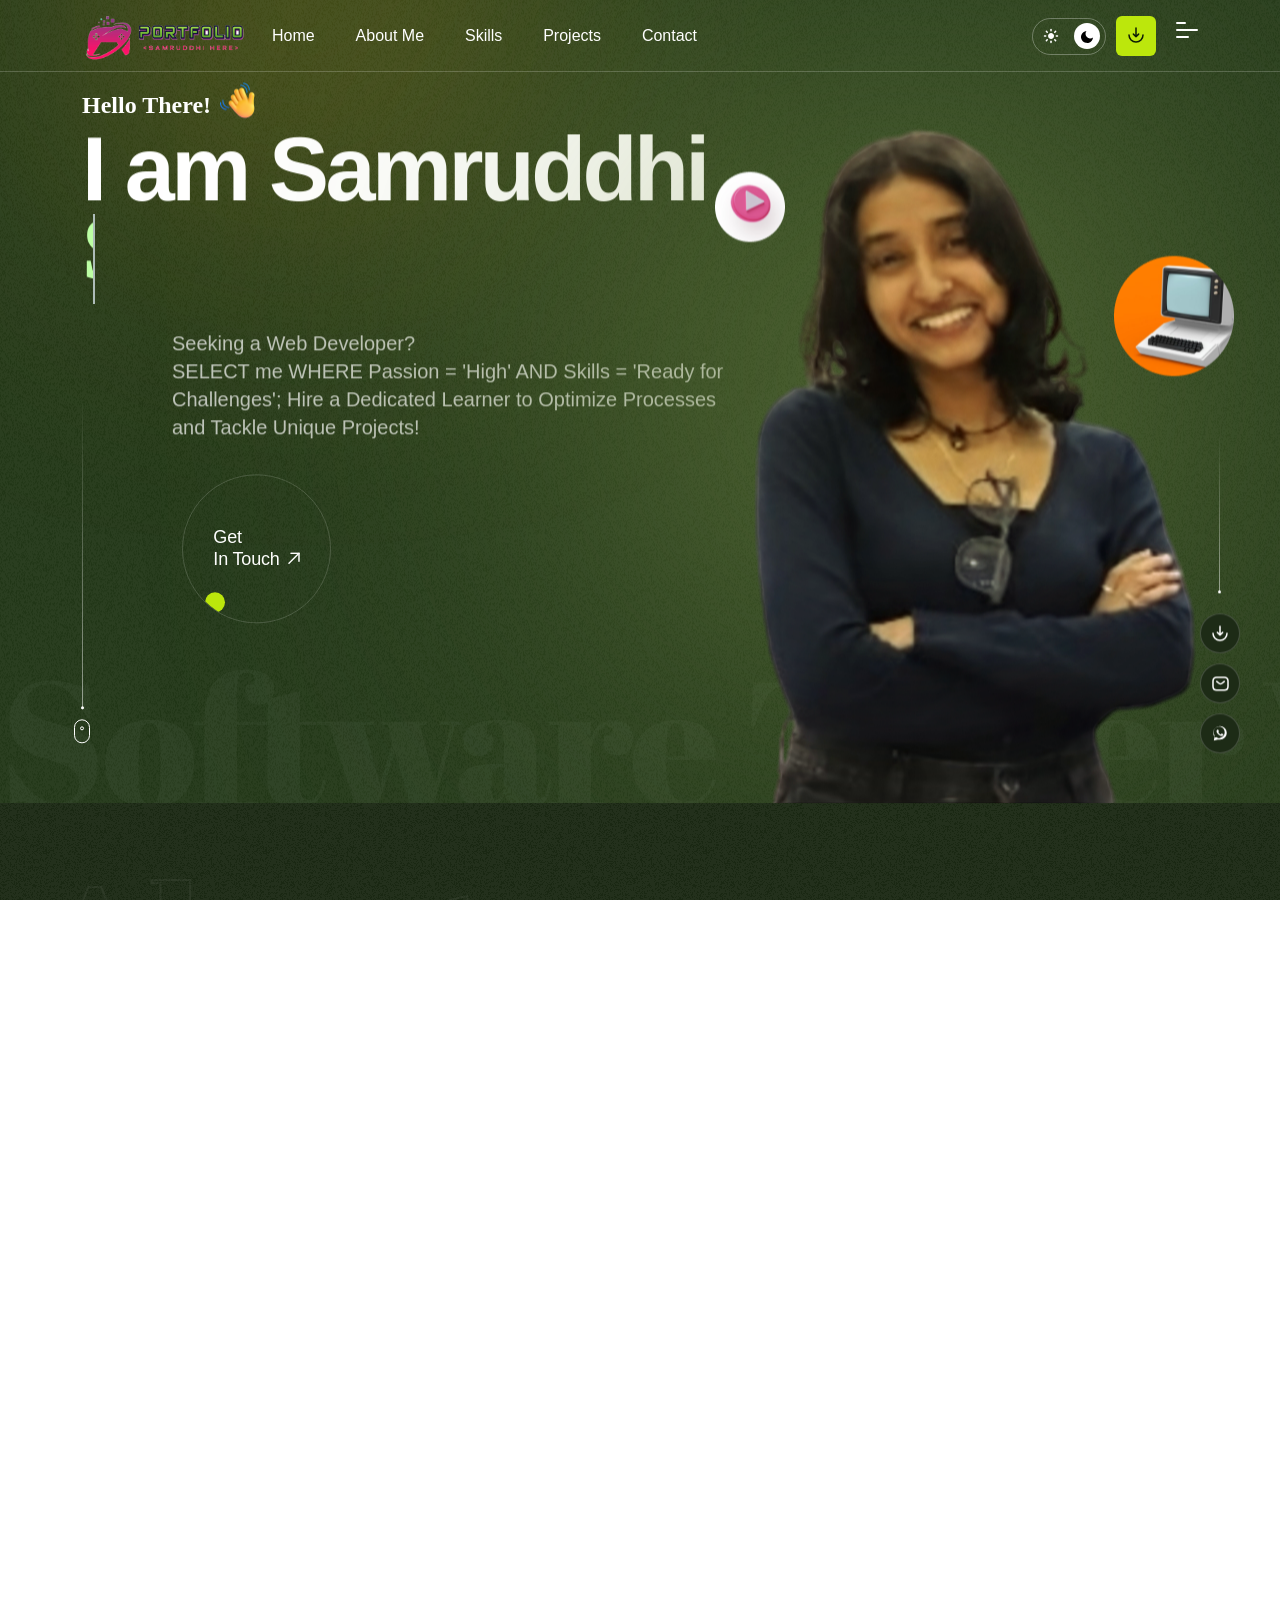
<file: index.html>
<!doctype html>
<html class="no-js" lang="zxx">


<head>
   <meta charset="utf-8">
   <meta http-equiv="x-ua-compatible" content="ie=edge">
   <title>Samruddhi</title>
   <meta name="description" content="">
   <meta name="viewport" content="width=device-width, initial-scale=1">

   <!-- Place favicon.ico in the root directory -->
   <link rel="shortcut icon" type="image/x-icon" href="assets/img/logo/favicon.png">

   <!-- CSS here -->
   <link rel="stylesheet" href="assets/css/bootstrap.css">
   <link rel="stylesheet" href="assets/css/animate.css">
   <link rel="stylesheet" href="assets/css/custom-animation.css">
   <link rel="stylesheet" href="assets/css/swiper-bundle.css">
   <link rel="stylesheet" href="assets/css/slick.css">
   <link rel="stylesheet" href="assets/css/magnific-popup.css">
   <link rel="stylesheet" href="assets/css/font-awesome-pro.css">
   <link rel="stylesheet" href="assets/css/spacing.css">
   <link rel="stylesheet" href="assets/css/main.css">
</head>


<body id="body" class="tp-magic-cursor">
  

   <!-- pre loader area start -->
   <div id="loading">
      <div id="loading-center">
         <div id="loading-center-absolute">
            <!-- loading content here -->
            <div class="preloader__content text-center">
               <div class="preloader__top-text d-flex align-items-center justify-content-between">
                  <p class="preloader__loading text-start">Hello..!!!:))</p>
                  <h2 id="tp-loading-number" class="text-end">0</h2>
               </div>
               <div id="tp-loading-bar" class="preloader__bar">
                  <div id="tp-loading-line" class="preloader__bar-inner"></div>
               </div>
            </div>
         </div>
      </div>  
   </div>
   <!-- pre loader area end -->
   

   <!-- Begin magic cursor 
   ======================== -->
   <div id="magic-cursor">
      <div id="ball"></div>
   </div>
   <!-- End magic cursor -->


   <!-- back to top start -->
   <div class="back-to-top-wrapper">
      <button id="back_to_top" type="button" class="back-to-top-btn">
         <svg width="12" height="7" viewBox="0 0 12 7" fill="none" xmlns="http://www.w3.org/2000/svg">
            <path d="M11 6L6 1L1 6" stroke="currentColor" stroke-width="1.5" stroke-linecap="round"
               stroke-linejoin="round" />
         </svg>
      </button>
   </div>
   <!-- back to top end -->

   <!-- tp-offcanvus-area-end -->
   <div class="tp-offcanvas-area-2 tp-menu-2">
      <div class="tp-offcanvas-shape">
         <img class="tp-offcanvas-shape-2" src="assets/img/offcanvas/bg-shape-3.png" alt="">
      </div>
      <div class="tp-offcanvas-circle-1">
         <span></span>
      </div>
      <div class="tp-offcanvas-circle-2">
         <span></span>
      </div>
      <div class="tp-offcanvas-wrapper">
         <div class="tp-offcanvas-top-2 d-flex align-items-center justify-content-between">
            <div class="tp-offcanvas-logo-2">
               <a href="index.html">
                  <img class="logo-white" src="assets/img/logo/logo.png" alt="">
                  <img class="logo-black" src="assets/img/logo/logo.png" alt="">
               </a>
            </div>
            <div class="tp-offcanvas-close-2">
               <button class="tp-offcanvas-close-btn-2 tp-offcanvas-open-btn-2">
                  <svg width="37" height="38" viewBox="0 0 37 38" fill="none" xmlns="http://www.w3.org/2000/svg">
                     <path d="M9.19141 9.80762L27.5762 28.1924" stroke="currentColor" stroke-width="1.5"
                        stroke-linecap="round" stroke-linejoin="round" />
                     <path d="M9.19141 28.1924L27.5762 9.80761" stroke="currentColor" stroke-width="1.5"
                        stroke-linecap="round" stroke-linejoin="round" />
                  </svg>
               </button>
            </div>
         </div>
         <div class="tp-offcanvas-main-2">
            <div class="tp-offcanvas-content-2">
               <h3 class="tp-offcanvas-content-title-2">Hello There!</h3>
               
            </div>
            <div class="tp-main-menu-mobile d-lg-none">
               <nav></nav>
            </div>
        
          
            <div class="tp-offcanvas-social-2">
               <h3 class="tp-offcanvas-contact-title-2">Follow Us</h3>
               <ul>
                  <li>
                     <a href="https://www.instagram.com/sumo.plays?igsh=bWVtaDlibjIxMDlk" target="_blank">
                        <svg width="16" height="16" viewBox="0 0 16 16" fill="none" xmlns="http://www.w3.org/2000/svg">
                           <path
                              d="M11.25 1.5H4.75C2.95507 1.5 1.5 2.95507 1.5 4.75V11.25C1.5 13.0449 2.95507 14.5 4.75 14.5H11.25C13.0449 14.5 14.5 13.0449 14.5 11.25V4.75C14.5 2.95507 13.0449 1.5 11.25 1.5Z"
                              stroke="currentColor" stroke-width="1.5" stroke-linecap="round" stroke-linejoin="round" />
                           <path
                              d="M10.6016 7.5907C10.6818 8.13166 10.5894 8.68414 10.3375 9.16955C10.0856 9.65497 9.68711 10.0486 9.19862 10.2945C8.71014 10.5404 8.15656 10.6259 7.61663 10.5391C7.0767 10.4522 6.57791 10.1972 6.19121 9.81055C5.80451 9.42385 5.54959 8.92506 5.46271 8.38513C5.37583 7.8452 5.46141 7.29163 5.70728 6.80314C5.95315 6.31465 6.34679 5.91613 6.83221 5.66425C7.31763 5.41238 7.87011 5.31998 8.41107 5.4002C8.96287 5.48202 9.47372 5.73915 9.86817 6.1336C10.2626 6.52804 10.5197 7.0389 10.6016 7.5907Z"
                              stroke="currentColor" stroke-width="1.5" stroke-linecap="round" stroke-linejoin="round" />
                           <path d="M11.5742 4.42578H11.5842" stroke="currentColor" stroke-width="1.5"
                              stroke-linecap="round" stroke-linejoin="round" />
                        </svg>
                     </a>
                  </li>
                
                  <li>
                     <a href="mailto:samuthosar2005@gmail.com" target="_blank">
                        <svg width="17" height="15" viewBox="0 0 17 15" fill="none" xmlns="http://www.w3.org/2000/svg">
                           <path d="M12.25 13.75H4.75C2.5 13.75 1 12.625 1 10V4.75C1 2.125 2.5 1 4.75 1L12.25 1C14.5 1 16 2.125 16 4.75V10C16 12.625 14.5 13.75 12.25 13.75Z" stroke="currentColor" stroke-width="1.5" stroke-miterlimit="10" stroke-linecap="round" stroke-linejoin="round"></path>
                           <path d="M12.25 5.12488L9.9025 6.99988C9.13 7.61488 7.8625 7.61488 7.09 6.99988L4.75 5.12488" stroke="currentColor" stroke-width="1.5" stroke-miterlimit="10" stroke-linecap="round" stroke-linejoin="round"></path>
                        </svg>
                     </a>
                  </li>
                  <li>
                     <a href="https://wa.me/917350068082" target="_blank">
                        <svg width="18" height="18" viewBox="0 0 32 32" fill="currentColor" xmlns="http://www.w3.org/2000/svg">
                           <path d="M16.001 3C9.373 3 4 8.373 4 15.001c0 2.646.865 5.086 2.33 7.06L5 29l7.146-1.86A11.94 11.94 0 0 0 16 27c6.627 0 12-5.373 12-11.999C28 8.373 22.628 3 16.001 3zm0 21.8c-2.21 0-4.27-.65-6.01-1.77l-.43-.26-4.24 1.1 1.13-4.13-.28-.43a9.76 9.76 0 0 1-1.5-5.31c0-5.42 4.41-9.83 9.83-9.83 5.42 0 9.83 4.41 9.83 9.83 0 5.42-4.41 9.83-9.83 9.83zm5.4-7.36c-.3-.15-1.77-.87-2.04-.97-.27-.1-.47-.15-.67.15-.2.3-.77.97-.94 1.17-.17.2-.35.22-.65.07-.3-.15-1.26-.46-2.4-1.47-.89-.79-1.49-1.76-1.67-2.06-.17-.3-.02-.46.13-.61.13-.13.3-.35.45-.52.15-.17.2-.3.3-.5.1-.2.05-.37-.02-.52-.07-.15-.67-1.62-.92-2.22-.24-.58-.49-.5-.67-.51h-.57c-.2 0-.52.07-.8.37-.27.3-1.05 1.02-1.05 2.48 0 1.46 1.07 2.88 1.22 3.08.15.2 2.1 3.2 5.08 4.48.71.31 1.27.5 1.7.64.71.22 1.36.19 1.87.11.57-.09 1.77-.72 2.02-1.42.25-.7.25-1.3.17-1.42-.07-.12-.27-.2-.57-.35z"/>
                        </svg>
                     </a>
                  </li>
               </ul>
            </div>
         </div>
      </div>
   </div>
   <!-- header area start -->
   
   <header>

      <div class="tp-header-area tp-header-mob-space tp-header-transparent p-relative">
         <span class="tp-header-border"></span>
         <div class="container container-large">
            <div class="tp-header-box p-relative">
               <div class="row align-items-center">
                  <div class="col-xl-2 col-lg-2 col-md-5 col-6">
                     <div class="logo">
                        <a class="logo-white" href="index.html">
                           <img data-width="100%" src="assets/img/logo/logo.png" alt="">
                        </a>
                        <a class="logo-black" href="index.html">
                           <img data-width="100%" src="assets/img/logo/logo.png" alt="">
                        </a>
                     </div>
                  </div>
                  <div class="col-xl-6 col-lg-7 d-none d-lg-block">
                     <div class="main-menu">
                        <nav class="tp-main-menu-content">
                           <ul>
                              <li>
                                 <a href="index.html">Home</a>
                               
                              </li>
                              <li><a href="#about_me">About Me</a></li>
                              <li>
                                 <a href="#skills">Skills</a>
                               
                              </li>
                              <li><a href="all-project.html">Projects</a>
                                
                              </li>
                             
                           
                              <li><a href="tel:+917350068082">Contact</a></li>
                           </ul>
                        </nav>
                     </div>
                  </div>
                  <div class="col-xl-4 col-lg-3 col-md-7 col-6">
                     <div class="tp-header-right d-flex align-items-center justify-content-end">
                        <div class="tp-theme-toggle ">
                           <label class="tp-theme-toggle-main themepure-theme-toggle" for="this-s">
                              <span class=" tp-theme-toggle-light">
                                 <svg width="16" height="16" viewBox="0 0 16 16" fill="none"
                                    xmlns="http://www.w3.org/2000/svg">
                                    <path
                                       d="M8.0448 11.0454C9.70165 11.0454 11.0448 9.7023 11.0448 8.04544C11.0448 6.38859 9.70165 5.04544 8.0448 5.04544C6.38795 5.04544 5.0448 6.38859 5.0448 8.04544C5.0448 9.7023 6.38795 11.0454 8.0448 11.0454Z"
                                       fill="currentColor" />
                                    <path d="M8 1.5V2.68182" stroke="currentColor" stroke-width="1.5"
                                       stroke-linecap="round" stroke-linejoin="round" />
                                    <path d="M8 13.3182V14.5" stroke="currentColor" stroke-width="1.5"
                                       stroke-linecap="round" stroke-linejoin="round" />
                                    <path d="M3.40198 3.40277L4.24107 4.24186" stroke="currentColor" stroke-width="1.5"
                                       stroke-linecap="round" stroke-linejoin="round" />
                                    <path d="M11.7584 11.7581L12.5975 12.5972" stroke="currentColor" stroke-width="1.5"
                                       stroke-linecap="round" stroke-linejoin="round" />
                                    <path d="M1.5 8H2.68182" stroke="currentColor" stroke-width="1.5"
                                       stroke-linecap="round" stroke-linejoin="round" />
                                    <path d="M13.3174 8H14.4992" stroke="currentColor" stroke-width="1.5"
                                       stroke-linecap="round" stroke-linejoin="round" />
                                    <path d="M3.40198 12.5972L4.24107 11.7581" stroke="currentColor" stroke-width="1.5"
                                       stroke-linecap="round" stroke-linejoin="round" />
                                    <path d="M11.7584 4.24186L12.5975 3.40277" stroke="currentColor" stroke-width="1.5"
                                       stroke-linecap="round" stroke-linejoin="round" />
                                 </svg>
                              </span>
                              <input type="checkbox" class="themepure-theme-toggle-input" id="this-s">
                              <i class="tp-theme-toggle-slide"></i>
                              <span class="tp-theme-toggle-dark">
                                 <svg width="12" height="12" viewBox="0 0 12 12" fill="none"
                                    xmlns="http://www.w3.org/2000/svg">
                                    <path
                                       d="M12 6.54054C11.8949 7.67776 11.4681 8.76152 10.7696 9.66503C10.071 10.5685 9.12957 11.2544 8.05544 11.6424C6.9813 12.0304 5.81888 12.1044 4.70419 11.8559C3.5895 11.6073 2.56866 11.0465 1.7611 10.2389C0.953538 9.43135 0.39267 8.4105 0.144121 7.29581C-0.104428 6.18112 -0.0303768 5.0187 0.357609 3.94457C0.745595 2.87043 1.43147 1.929 2.33497 1.23045C3.23848 0.531888 4.32224 0.105093 5.45946 0C4.79365 0.900756 4.47327 2.01056 4.55656 3.12758C4.63986 4.24459 5.12132 5.2946 5.91336 6.08664C6.7054 6.87869 7.75541 7.36014 8.87242 7.44344C9.98944 7.52673 11.0992 7.20635 12 6.54054Z"
                                       fill="currentColor" />
                                 </svg>
                              </span>
                           </label>
                        </div>
                        <div class="tp-header-cv ml-10 d-none d-md-block">
                           <a class="tp-header-cv-btn" href="assets/img/cv/CV_Samruddhi_Devendra_Thosar.pdf">
                              <svg width="16" height="16" viewBox="0 0 16 16" fill="none"
                                 xmlns="http://www.w3.org/2000/svg">
                                 <path d="M1 8C1 11.866 4.13401 15 8 15C11.866 15 15 11.866 15 8" stroke="currentColor"
                                    stroke-width="1.5" stroke-linecap="round" />
                                 <path d="M8 1L8 9.75M8 9.75L10.625 7.125M8 9.75L5.375 7.125" stroke="currentColor"
                                    stroke-width="1.5" stroke-linecap="round" stroke-linejoin="round" />
                              </svg>
                           </a>
                        </div>
                        <div class="tp-header-hamburger ml-20">
                           <button class="tp-hamburger-btn tp-hamburger-btn-white tp-menu-bar tp-offcanvas-open-btn-2"
                              type="button">
                              <span></span>
                           </button>
                        </div>
                     </div>
                  </div>
               </div>
            </div>
         </div>
      </div>

   </header>
   <!-- header area end -->

   <!-- header area start -->
   <header>

      <div class="tp-header-area tp-header-mob-space tp-header-transparent p-relative tp-int-menu tp-header-sticky-cloned">
         <div class="container container-large">
            <div class="tp-header-box p-relative">
               <div class="row align-items-center">
                  <div class="col-xl-2 col-lg-2 col-md-5 col-6">
                     <div class="logo">
                        <a class="logo-white" href="index.html">
                           <img data-width="100%" src="assets/img/logo/logo.png" alt="">
                        </a>
                        <a class="logo-black" href="index.html">
                           <img data-width="100%" src="assets/img/logo/logo.png" alt="">
                        </a>
                     </div>
                  </div>
                  <div class="col-xl-6 col-lg-7 d-none d-lg-block">
                     <div class="main-menu">
                        <nav class="tp-main-menu-content">
                           <ul>
                              <li>
                                 <a href="index.html">Home</a>
                               
                              </li>
                              <li><a href="#about_me">About Me</a></li>
                              <li><a href="all-project.html">Projects</a>
                              
                              </li>
                              <li><a href="#skills">Skills</a>
                              
                              </li>
                            
                             
                           
                              <li><a href="tel:+917350068082">Contact</a></li>
                           </ul>
                        </nav>
                     </div>
                  </div>
                  <div class="col-xl-4 col-lg-3 col-md-7 col-6">
                     <div class="tp-header-right d-flex align-items-center justify-content-end">
                        <div class="tp-theme-toggle ">
                           <label class="tp-theme-toggle-main themepure-theme-toggle" for="this-ss">
                              <span class=" tp-theme-toggle-light">
                                 <svg width="16" height="16" viewBox="0 0 16 16" fill="none"
                                    xmlns="http://www.w3.org/2000/svg">
                                    <path
                                       d="M8.0448 11.0454C9.70165 11.0454 11.0448 9.7023 11.0448 8.04544C11.0448 6.38859 9.70165 5.04544 8.0448 5.04544C6.38795 5.04544 5.0448 6.38859 5.0448 8.04544C5.0448 9.7023 6.38795 11.0454 8.0448 11.0454Z"
                                       fill="currentColor" />
                                    <path d="M8 1.5V2.68182" stroke="currentColor" stroke-width="1.5"
                                       stroke-linecap="round" stroke-linejoin="round" />
                                    <path d="M8 13.3182V14.5" stroke="currentColor" stroke-width="1.5"
                                       stroke-linecap="round" stroke-linejoin="round" />
                                    <path d="M3.40198 3.40277L4.24107 4.24186" stroke="currentColor" stroke-width="1.5"
                                       stroke-linecap="round" stroke-linejoin="round" />
                                    <path d="M11.7584 11.7581L12.5975 12.5972" stroke="currentColor" stroke-width="1.5"
                                       stroke-linecap="round" stroke-linejoin="round" />
                                    <path d="M1.5 8H2.68182" stroke="currentColor" stroke-width="1.5"
                                       stroke-linecap="round" stroke-linejoin="round" />
                                    <path d="M13.3174 8H14.4992" stroke="currentColor" stroke-width="1.5"
                                       stroke-linecap="round" stroke-linejoin="round" />
                                    <path d="M3.40198 12.5972L4.24107 11.7581" stroke="currentColor" stroke-width="1.5"
                                       stroke-linecap="round" stroke-linejoin="round" />
                                    <path d="M11.7584 4.24186L12.5975 3.40277" stroke="currentColor" stroke-width="1.5"
                                       stroke-linecap="round" stroke-linejoin="round" />
                                 </svg>
                              </span>
                              <input type="checkbox" class="themepure-theme-toggle-input" id="this-ss">
                              <i class="tp-theme-toggle-slide"></i>
                              <span class="tp-theme-toggle-dark">
                                 <svg width="12" height="12" viewBox="0 0 12 12" fill="none"
                                    xmlns="http://www.w3.org/2000/svg">
                                    <path
                                       d="M12 6.54054C11.8949 7.67776 11.4681 8.76152 10.7696 9.66503C10.071 10.5685 9.12957 11.2544 8.05544 11.6424C6.9813 12.0304 5.81888 12.1044 4.70419 11.8559C3.5895 11.6073 2.56866 11.0465 1.7611 10.2389C0.953538 9.43135 0.39267 8.4105 0.144121 7.29581C-0.104428 6.18112 -0.0303768 5.0187 0.357609 3.94457C0.745595 2.87043 1.43147 1.929 2.33497 1.23045C3.23848 0.531888 4.32224 0.105093 5.45946 0C4.79365 0.900756 4.47327 2.01056 4.55656 3.12758C4.63986 4.24459 5.12132 5.2946 5.91336 6.08664C6.7054 6.87869 7.75541 7.36014 8.87242 7.44344C9.98944 7.52673 11.0992 7.20635 12 6.54054Z"
                                       fill="currentColor" />
                                 </svg>
                              </span>
                           </label>
                        </div>
                        <div class="tp-header-cv ml-10 d-none d-md-block">
                           <a class="tp-header-cv-btn" href="assets/img/cv/CV_Samruddhi_Devendra_Thosar.pdf">
                              <svg width="16" height="16" viewBox="0 0 16 16" fill="none"
                                 xmlns="http://www.w3.org/2000/svg">
                                 <path d="M1 8C1 11.866 4.13401 15 8 15C11.866 15 15 11.866 15 8" stroke="currentColor"
                                    stroke-width="1.5" stroke-linecap="round" />
                                 <path d="M8 1L8 9.75M8 9.75L10.625 7.125M8 9.75L5.375 7.125" stroke="currentColor"
                                    stroke-width="1.5" stroke-linecap="round" stroke-linejoin="round" />
                              </svg>
                           </a>
                        </div>
                        <div class="tp-header-hamburger ml-20">
                           <button class="tp-hamburger-btn tp-hamburger-btn-white tp-menu-bar tp-offcanvas-open-btn-2"
                              type="button">
                              <span></span>
                           </button>
                        </div>
                     </div>
                  </div>
               </div>
            </div>
         </div>
      </div>

   </header>
   <!-- header area end -->

  <!-- Scroll Smoother -->

   <div id="smooth-wrapper" class="tp-page-wrapper theme-bg" data-background="assets/img/bg/distort-bg.png">
      <div id="smooth-content">

         <main>     

            <!-- hero area start -->
            <section class="tp-hero-area p-relative tp-btn-trigger z-index-1 fix theme-bg-2">
               <div class="tp-hero-social-wrapper">
                  <span class="tp-hero-social-bar"></span>
                  <div class="tp-hero-social">
                      <a class="tp-header-cv-btn" href="assets/img/cv/CV_Samruddhi_Devendra_Thosar.pdf" target="_blank">
                              <svg width="16" height="16" viewBox="0 0 16 16" fill="none"
                                 xmlns="http://www.w3.org/2000/svg">
                                 <path d="M1 8C1 11.866 4.13401 15 8 15C11.866 15 15 11.866 15 8" stroke="currentColor"
                                    stroke-width="1.5" stroke-linecap="round" />
                                 <path d="M8 1L8 9.75M8 9.75L10.625 7.125M8 9.75L5.375 7.125" stroke="currentColor"
                                    stroke-width="1.5" stroke-linecap="round" stroke-linejoin="round" />
                              </svg>
                           </a>
                     <a href="mailto:samuthosar2005@gmail.com" target="_blank">
                        <svg width="17" height="15" viewBox="0 0 17 15" fill="none" xmlns="http://www.w3.org/2000/svg">
                           <path
                              d="M12.25 13.75H4.75C2.5 13.75 1 12.625 1 10V4.75C1 2.125 2.5 1 4.75 1L12.25 1C14.5 1 16 2.125 16 4.75V10C16 12.625 14.5 13.75 12.25 13.75Z"
                              stroke="currentColor" stroke-width="1.5" stroke-miterlimit="10" stroke-linecap="round"
                              stroke-linejoin="round" />
                           <path d="M12.25 5.12488L9.9025 6.99988C9.13 7.61488 7.8625 7.61488 7.09 6.99988L4.75 5.12488"
                              stroke="currentColor" stroke-width="1.5" stroke-miterlimit="10" stroke-linecap="round"
                              stroke-linejoin="round" />
                        </svg>
                     </a>
                  
                        <a href="https://wa.me/917350068082" target="_blank">
                           <svg width="18" height="18" viewBox="0 0 32 32" fill="currentColor" xmlns="http://www.w3.org/2000/svg">
                              <path d="M16.001 3C9.373 3 4 8.373 4 15.001c0 2.646.865 5.086 2.33 7.06L5 29l7.146-1.86A11.94 11.94 0 0 0 16 27c6.627 0 12-5.373 12-11.999C28 8.373 22.628 3 16.001 3zm0 21.8c-2.21 0-4.27-.65-6.01-1.77l-.43-.26-4.24 1.1 1.13-4.13-.28-.43a9.76 9.76 0 0 1-1.5-5.31c0-5.42 4.41-9.83 9.83-9.83 5.42 0 9.83 4.41 9.83 9.83 0 5.42-4.41 9.83-9.83 9.83zm5.4-7.36c-.3-.15-1.77-.87-2.04-.97-.27-.1-.47-.15-.67.15-.2.3-.77.97-.94 1.17-.17.2-.35.22-.65.07-.3-.15-1.26-.46-2.4-1.47-.89-.79-1.49-1.76-1.67-2.06-.17-.3-.02-.46.13-.61.13-.13.3-.35.45-.52.15-.17.2-.3.3-.5.1-.2.05-.37-.02-.52-.07-.15-.67-1.62-.92-2.22-.24-.58-.49-.5-.67-.51h-.57c-.2 0-.52.07-.8.37-.27.3-1.05 1.02-1.05 2.48 0 1.46 1.07 2.88 1.22 3.08.15.2 2.1 3.2 5.08 4.48.71.31 1.27.5 1.7.64.71.22 1.36.19 1.87.11.57-.09 1.77-.72 2.02-1.42.25-.7.25-1.3.17-1.42-.07-.12-.27-.2-.57-.35z"></path>
                           </svg>
                        </a>
                 
                  </div>
               </div>
               <div class="tp-hero-shape">
                  <div class="tp-hero-shape-1 background-white-mode" data-background="assets/img/hero/hero-overlay.png"></div>
                  <div class="tp-hero-shape-1 background-dark-mode" data-background="assets/img/hero/hero-overlay-2.png"></div>
                  <span class="tp-hero-shape-2"></span>
               </div>
               <div class="tp-hero-bottom-text-wrapper">
                  <div class="tp-hero-bottom-text">
                     <p>Software Tester</p>
                     <p>Web Developer</p>
                     <p>Web Designer</p>
                    
                  </div>
                  <div class="tp-hero-bottom-text">
                     <p>Content Writer</p>
                     <p>Video Editer</p>
                  </div>
               </div>
               <div class="container">
                  <div class="row align-items-end">
                     <div class="col-xl-7 col-lg-7 col-md-12">
                        <div class="tp-hero-left-wrapper">
                           <div class="tp-hero-content tp_text_anim p-relative z-index-1">
                              <span>Hello There! <img src="assets/img/hero/hero-hand.png" alt=""></span>
                              <h3 class="tp-hero-title cd-headline clip tp_title_anim">
                                 I am Samruddhi <br>
                                 <span class="cd-words-wrapper">
                                 
                                    <b class="is-visible">Web Developer</b>
                                    <b class="app">Software Tester</b>
                                    <b class="app"> Web Designer</b>
                                    <b>Blog Writer</b>
                                    <b>Video Editer</b>
                                 </span>
                              
                              </h3>

                              <p>Seeking a Web Developer? <br>SELECT me WHERE Passion = 'High' AND Skills = 'Ready for Challenges'; Hire a Dedicated Learner to Optimize Processes and Tackle Unique Projects!</p>

                              <div class="tp-hero-btn wrap ">
                                 <div class="tp-hover-btn-wrapper tp-btn-bounce">
                                    <a href="mailto:samuthosar2005@gmail.com" class="tp-hover-btn tp-hover-btn-item tp-btn-circle square" target="_blank">
                                       <span class="tp-btn-circle-text">
                                          Get <br> In Touch
                                       </span>
                                       <span class="tp-btn-circle-arrow">
                                          <svg width="12" height="12" viewBox="0 0 12 12" fill="none"
                                             xmlns="http://www.w3.org/2000/svg">
                                             <path d="M11 1L1 11" stroke="currentColor" stroke-width="1.5"
                                                stroke-linecap="round" stroke-linejoin="round" />
                                             <path d="M2.98874 1.01725L10.9991 1L10.9826 9.01105" stroke="currentColor"
                                                stroke-width="1.5" stroke-linecap="round" stroke-linejoin="round" />
                                          </svg>
                                       </span>
                                       <i class="tp-btn-circle-dot"></i>
                                    </a>
                                 </div>
                              </div>
                              <div class="tp-hero-scroll smooth">
                                 <a href="index.html">
                                    <span class="tp-hero-scroll-bar"></span>
                                    <span class="tp-hero-scroll-mouse"></span>
                                 </a>
                              </div>
                           </div>
                        </div>
                     </div>
                     <div class="col-xl-5 col-lg-5 col-md-12">
                        <div class="tp-hero-thumb-wrapper text-center text-lg-end p-relative z-index-1">
                           <div class="tp-hero-thumb-shape">
                              <img class="tp-hero-thumb-shape-1" data-speed="1.4"
                                 src="assets/img/hero/shape/hero-shape-1.png" alt="">
                              <img class="tp-hero-thumb-shape-2 d-none d-xl-block" data-speed="1.2"
                                 src="assets/img/hero/shape/hero-shape-2.png" alt="">
                              <span class="tp-hero-thumb-shape-3"></span>
                           </div>
                           <div class="tp-hero-thumb">
                              <img src="assets/img/Untitled_design_(2)-LpGdf1D4X-transformed-Photoroom.png" alt="">
                           </div>
                        </div>
                     </div>
                  </div>
               </div>
            </section>
            <!-- hero area end -->

            <!-- brand area start -->
            <section class="tp-about-area fix" id="about_me">
               <div class="container container-large">
                  <div class="tp-about-inner pt-145 pb-80">
                     <span class="tp-about-inner-border transition-3" style="width: 100%;"></span>
                     <div class="row">
                        <div class="col-xl-5 col-lg-5">
                           <div class="tp-about-wrapper">
                              <div class="tp-section-title-wrapper p-relative mb-45">
                                 <span class="tp-section-subtitle-bg">About Me</span>
                                 <span class="tp-section-subtitle tp-section-subtitle-1 tp-about-subtitle">About
                                    Me</span>
                              </div>
                              <div class="tp-about-thumb-wrapper p-relative z-index-1">
                                 <div class="tp-about-thumb p-relative z-index-1">
                                    <div class="tp-about-thumb-bg-shape include-bg" data-background="assets/img/about/shape/about-shape-1.png" style="background-image: url(&quot;assets/img/about/shape/about-shape-1.png&quot;);"></div>
                                    <img src="assets/img/about/about-1.png" alt="" style="height: 100%;">
                                 </div>
                              </div>
                           </div>
                        </div>
                        <div class="col-xl-7 col-lg-7">
                           <div class="tp-about-desc">
                              <div class="tp-about-award d-inline-block">
                                 
                                 <div class="tp-about-award-icon d-inline-block mr-15">
                                    <span>
                                       <img src="assets/img/about/award-icon.svg" alt="">
                                    </span>
                                 </div>
                                 <div class="tp-about-award-content d-inline-block">
                                    <h4 class="tp-about-award-title">Most Challenging Work Done</h4>
                                    <p>Work Awards 2023 • At Satkar Software Solutions </p>
                                 </div>
                              </div>
                              <div class="tp-about-desc-content mb-40">
                                 <p style="font-size: 19px;">Hello! I’m <span>Samruddhi Thosar</span> &amp;
                                    I started my journey in biotechnology, but I found my true passion in coding and learned it all online. After that, I joined Satkar Software Solutions, an IT startup, where I worked as a developer and designer, handling different projects based on client needs. I even got into video editing and writing client blogs, which kept things interesting. My hard work on challenging projects with strict deadlines earned me an award. Outside of work, I just love playing games!</p>
                              </div>
                              <div class="tp-about-fact">
                                 <div class="row">
                                    <div class="col-md-4 col-sm-6 mb-30">
                                       <div class="tp-about-fact-item">
                                          <h4><span data-purecounter-duration="0" data-purecounter-end="10" class="purecounter">10</span>+</h4>
                                          <p>Project Delivered</p>
                                       </div>
                                    </div>
                                    <div class="col-md-4 col-sm-6 mb-30">
                                       <div class="tp-about-fact-item">
                                          <h4><span data-purecounter-duration="0" data-purecounter-end="1.6" class="purecounter">1.6</span></h4>
                                          <p>Years of Experience</p>
                                       </div>
                                    </div>
                                 
                                 </div>
                              </div>
                           </div>
                        </div>
                     </div>
                  </div>
               </div>
            </section>
            <!-- brand area end -->

            <!-- service area start -->
            <section class="tp-services-area tp-sv tp-services-bg-text-animation fix">
               <div class="container container-large">
                  <div class="tp-services-inner pb-195 p-relative z-index-1">

                     <span class="tp-services-inner-border tp-vertical-line transition-3"></span>
                     <span class="tp-services-inner-border right tp-vertical-line transition-3"></span>

                     <div class="tp-services-bottom-text tp-services-bg-text ">
                        <p>About Me</p>
                     </div>
                     <div class="row gx-0">
                        <div class="col-xl-6 col-lg-7">
                           <div class="tp-services-wrapper tp-services-capsule-wrapper p-relative  pt-100 pr-70"
                              data-tp-throwable-scene="true">
                              <div class="tp-section-title-wrapper tp_text_anim mb-170">
                                 <div class="tp-section-title-inner p-relative">
                                    <span class="tp-section-subtitle">About Me</span>
                                    <h3 class="tp-section-title tp_title_anim">Experience <br> & Education.</h3>
                                 </div>
                                 <p>The combination of my passion for code & interaction to the web development world.</p>
                              </div>
                              <div class="tp-services-capsule-item-wrapper">
                                 <p data-tp-throwable-el="">
                                    <span class="tp-services-capsule-item" data-bg-color="#00CC97">Frontend</span>
                                 </p>
                                 <p data-tp-throwable-el="">
                                    <span class="tp-services-capsule-item" data-bg-color="#FF759C">Backend</span>
                                 </p>
                                 <p data-tp-throwable-el="">
                                    <span class="tp-services-capsule-item" data-bg-color="#FFDB59"
                                       data-text-color="#121212">Design solutions</span>
                                 </p>
                                 <p data-tp-throwable-el="">
                                    <span class="tp-services-capsule-item" data-bg-color="#FFDB59"
                                       data-text-color="#121212">Html</span>
                                 </p>
                                 <p data-tp-throwable-el="">
                                    <span class="tp-services-capsule-item" data-bg-color="#00CC97">CSS</span>
                                 </p>
                                 <p data-tp-throwable-el="">
                                    <span class="tp-services-capsule-item" data-bg-color="#FFDB59"
                                       data-text-color="#121212">Blog Writing</span>
                                 </p>
                                 <p data-tp-throwable-el="">
                                    <span class="tp-services-capsule-item" data-bg-color="#00CC97">Manual Testing</span>
                                 </p>
                                 <p data-tp-throwable-el="">
                                    <span class="tp-services-capsule-item" data-bg-color="#00CC97">SDLC / STLC</span>
                                 </p>
                                 <p data-tp-throwable-el="">
                                    <span class="tp-services-capsule-item" data-bg-color="#00CC97">Functional Testing</span>
                                 </p>
                                 <p data-tp-throwable-el="">
                                    <span class="tp-services-capsule-item" data-bg-color="#00CC97">API Testing</span>
                                 </p>
                                 <p data-tp-throwable-el="">
                                    <span class="tp-services-capsule-item" data-bg-color="#00CC97">SQL</span>
                                 </p>
                                 <p data-tp-throwable-el="">
                                    <span class="tp-services-capsule-item" data-bg-color="#19B3F1">Web Development</span>
                                 </p>
                                 <p data-tp-throwable-el="">
                                    <span class="tp-services-capsule-item" data-bg-color="#FF759C">Video Editing</span>
                                 </p>
                                 <p data-tp-throwable-el="">
                                    <span class="tp-services-capsule-item" data-bg-color="#FF759C">Core Java (Basics)</span>
                                 </p>
                                 <p data-tp-throwable-el="">
                                    <span class="tp-services-capsule-item" data-bg-color="#FFDB59"
                                       data-text-color="#121212">WordPress</span>
                                 </p>
                                 <p data-tp-throwable-el="">
                                    <span class="">
                                       <img src="assets/img/services/shape/services-shape-1.png" alt="">
                                    </span>
                                 </p>
                                
                              </div>
                           </div>
                        </div>
                        <div class="col-xl-6 col-lg-7">
                           <div class="ab-personal-info__right-wrap">
                              <div class="ab-personal-info__skill mb-85 wow tpfadeRight" data-wow-duration=".9s" data-wow-delay=".3s" style="visibility: visible; animation-duration: 0.9s; animation-delay: 0.3s; animation-name: tpfadeRight;">
                               
                              </div>
                              <div class="ab-personal-info__exprience mb-85 wow tpfadeLeft" data-wow-duration=".9s" data-wow-delay=".5s" style="visibility: visible; animation-duration: 0.9s; animation-delay: 0.5s; animation-name: tpfadeLeft;">
                                 <h4 class="ab-personal-info__right-title">
                                    <span>
                                       <svg width="29" height="28" viewBox="0 0 29 28" fill="none" xmlns="http://www.w3.org/2000/svg">
                                          <path d="M14.002 0L16.3174 11.6667L28.002 14L16.3174 16.3333L14.002 28L11.6555 16.3333L0.00195312 14L11.6555 11.6667L14.002 0Z" fill="currentcolor"></path>
                                       </svg>                                       
                                    </span>
                                    Experience
                                 </h4>
                                 <div class="ab-personal-info__exprience-box d-flex align-items-start ">
                                    <span class="ab-personal-info__exprience-length">Oct 2025 – Present</span>
                                    <div class="ab-personal-info__exprience-content">
                                       <h4 class="ab-personal-info__exprience-title">Trainee Software Engineer </h4>
                                       <span>Apmosys Technologies Pvt Ltd</span>
                                     
                                    </div>
                                 </div>
                            
                                      <!-- second experience -->
                               <div class="ab-personal-info__exprience-box d-flex align-items-start ">
                                 <span class="ab-personal-info__exprience-length">July,2025 – Sept,2025</span>
                                 <div class="ab-personal-info__exprience-content">
                                    <h4 class="ab-personal-info__exprience-title">Freelance Projects</h4>
                                    <span> Creating static websites</span><br>
                                    <span>Waffle shop banners</span> <br>
                                        <span> Pamphlets</span> <br>
                                    <span>Social media posts</span>
                                 </div>
                              </div>
                              
                               <!-- second experience -->
                               <div class="ab-personal-info__exprience-box d-flex align-items-start ">
                                 <span class="ab-personal-info__exprience-length">July,2023 – June,2025</span>
                                 <div class="ab-personal-info__exprience-content">
                                    <h4 class="ab-personal-info__exprience-title">Web Developer</h4>
                                    <span>Satkar Software Solutions Pvt Ltd</span>
                                 </div>
                              </div>
                              </div>
                              <div class="ab-personal-info__exprience mb-85 wow tpfadeRight" data-wow-duration=".9s" data-wow-delay=".7s" style="visibility: visible; animation-duration: 0.9s; animation-delay: 0.7s; animation-name: tpfadeRight;">
                                 <h4 class="ab-personal-info__right-title">
                                    <span>
                                       <svg width="32" height="27" viewBox="0 0 32 27" fill="none" xmlns="http://www.w3.org/2000/svg">
                                          <path d="M31.3744 5.36788L16.3119 0.0534375C16.1101 -0.0178125 15.8899 -0.0178125 15.6881 0.0534375L0.625626 5.36788C0.251126 5.5 0.000500749 5.85375 7.49189e-07 6.25087C-0.000499251 6.648 0.249313 7.00231 0.623501 7.13531L15.686 12.4901C15.7876 12.5262 15.8938 12.5443 16 12.5443C16.1063 12.5443 16.2124 12.5262 16.314 12.4901L31.3765 7.13531C31.7507 7.00231 32.0004 6.648 32 6.25087C31.9995 5.85375 31.7489 5.5 31.3744 5.36788Z" fill="currentcolor"></path>
                                          <path d="M29.748 17.8816V9.7041L27.873 10.3707V17.8816C27.3083 18.2067 26.9277 18.8157 26.9277 19.5142C26.9277 20.2125 27.3083 20.8217 27.873 21.1467V25.754C27.873 26.2717 28.2928 26.6915 28.8105 26.6915C29.3283 26.6915 29.748 26.2717 29.748 25.754V21.1468C30.3128 20.8218 30.6934 20.2126 30.6934 19.5142C30.6934 18.8158 30.3129 18.2067 29.748 17.8816Z" fill="currentcolor"></path>
                                          <path d="M15.9996 14.4192C15.6778 14.4192 15.3608 14.3645 15.0575 14.2566L6.58984 11.2463V15.3718C6.58984 16.3812 7.64278 17.2347 9.71941 17.9087C11.5295 18.4962 13.7598 18.8198 15.9996 18.8198C18.2393 18.8198 20.4697 18.4962 22.2798 17.9087C24.3564 17.2347 25.4093 16.3812 25.4093 15.3718V11.2463L16.9417 14.2566C16.6383 14.3645 16.3214 14.4192 15.9996 14.4192Z" fill="currentcolor"></path>
                                       </svg>
                                          
                                    </span>
                                    Certifications
                                 </h4>
                                 <div class="ab-personal-info__exprience-box d-flex align-items-start ">
                                    <span class="ab-personal-info__exprience-length">2026
                                     </span>
                                    <div class="ab-personal-info__exprience-content">
                                       <h4 class="ab-personal-info__exprience-title">ISTQB Foundation Level (CTFL) </h4>
                                       <span>Score - 80% (32 Out of 40)</span>
                                    </div>
                                 </div>
                                 <div class="ab-personal-info__exprience-box d-flex align-items-start ">
                                    <span class="ab-personal-info__exprience-length">2025
                                     </span>
                                    <div class="ab-personal-info__exprience-content">
                                       <h4 class="ab-personal-info__exprience-title">Manual Testing </h4>
                                       <span>Cyber Success Institute - Pune</span>
                                    </div>
                                 </div>
                                 <div class="ab-personal-info__exprience-box d-flex align-items-start ">
                                    <span class="ab-personal-info__exprience-length">2017
                                      </span>
                                    <div class="ab-personal-info__exprience-content">
                                       <h4 class="ab-personal-info__exprience-title"> German Language Integrated Course</h4>
                                       <span>Ranade Institute</span>
                                    </div>
                                 </div>
                              
                              </div>
                           </div>
                        </div>
                     </div>
                  </div>
               </div>
            </section>
            <!-- service area end -->

            <!-- marquee area start -->
            <div class="tp-marquee-area z-index-5">
               <div class="tp-marquee-wrapper">
                  <div class="tp-marquee-slider fix">
                     <div class="tp-marquee-slider-active d-flex align-items-center ">
                        <div class="tp-marquee-item">
                           <p>Selected Work (2024-2025) <img src="assets/img/marquee/smile.svg" alt=""></p>
                        </div>
                        <div class="tp-marquee-item">
                           <p>Samruddhi <img src="assets/img/marquee/stroke.svg" alt=""></p>
                        </div>
                        <div class="tp-marquee-item">
                           <p>Selected Work (2024-2025) <img src="assets/img/marquee/smile.svg" alt=""></p>
                        </div>
                        <div class="tp-marquee-item">
                           <p>Samruddhi<img src="assets/img/marquee/stroke.svg" alt=""></p>
                        </div>
                     </div>
                  </div>
               </div>
            </div>
          <!-- about  us second part -->
            <!-- marquee area end -->

          
            <!-- skill area start -->
            <section class="tp-skill-area pt-115 pb-105 p-relative z-index-1 fix theme-bg-2"
               data-background="assets/img/skill/bg-distort.png" id="skills">
               <div class="tp-skill-shape">
                  <span class="tp-skill-shape-1"></span>
                  <span class="tp-skill-shape-2"></span>
               </div>
               <div class="container">
                  <div class="row">
                     <div class="col-xl-12">
                        <div class="tp-skill-section-title">
                           <div class="tp-section-title-wrapper tp_text_anim mb-30 text-center">
                              <div class="tp-section-title-inner tp_title_anim p-relative">
                                 <span class="tp-section-subtitle">Advantage</span>
                                 <h3 class="tp-section-title">Skills & tools</h3>
                              </div>
                              <p>For those who know what they're looking for..</p>
                           </div>
                        </div>
                     </div>
                  </div>
                  <div class="row">
                     <div class="col-xl-12">
                        <div class="tp-skill-tab tp-tab d-flex align-items-center justify-content-center mb-70">
                           <nav>
                              <div class="nav nav-tabs tp-marker-tab" id="nav-tab" role="tablist">
                                 <button class="nav-link " id="nav-tech-tab" data-bs-toggle="tab"
                                    data-bs-target="#nav-tech" type="button" role="tab" aria-controls="nav-tech"
                                    aria-selected="true">Tech</button>
                                 <button class="nav-link active" id="nav-design-tab" data-bs-toggle="tab"
                                    data-bs-target="#nav-design" type="button" role="tab" aria-controls="nav-design"
                                    aria-selected="false">Design & Tools</button>
                                 <span id="lineMarker"></span>
                              </div>
                           </nav>
                                                     
                        </div>
                     </div>
                  </div>
                  <div class="row">
                     <div class="col-xl-12">
                        <div class="tab-content" id="nav-tabContent">
                           <div class="tab-pane fade " id="nav-tech" role="tabpanel" aria-labelledby="nav-tech-tab"
                              tabindex="0">
                              <div class="tp-skill-tab-content tp-skill-radius">
                                 <div class="row">
                                    <div class="col-xl-2 col-lg-3 col-md-3 col-6">
                                       <div class="tp-skill-item text-center">
                                          <div
                                             class="tp-skill-thumb d-flex align-items-center justify-content-center flex-column">
                                             <div class="tp-skill-icon">
                                                <span>
                                                   <img src="assets/img/skill/css.png" alt="" style="height: 85px;">
                                                </span>
                                             </div>
                                           
                                          </div>
                                          <div class="tp-skill-content">
                                             <h3 class="tp-skill-title">CSS</h3>
                                          </div>
                                       </div>
                                    </div>
                                    <div class="col-xl-2 col-lg-3 col-md-3 col-6">
                                       <div class="tp-skill-item text-center">
                                          <div
                                             class="tp-skill-thumb d-flex align-items-center justify-content-center flex-column">
                                             <div class="tp-skill-icon">
                                                <span>
                                                   <img src="assets/img/skill/wp.png" alt="">
                                                </span>
                                             </div>
                                          
                                          </div>
                                          <div class="tp-skill-content">
                                             <h3 class="tp-skill-title">WordPress</h3>
                                          </div>
                                       </div>
                                    </div>
                                    <div class="col-xl-2 col-lg-3 col-md-3 col-6">
                                       <div class="tp-skill-item text-center">
                                          <div
                                             class="tp-skill-thumb d-flex align-items-center justify-content-center flex-column">
                                             <div class="tp-skill-icon">
                                                <span>
                                                   <img src="assets/img/skill/core-java.png" alt="" style="height: 84px;">
                                                </span>
                                             </div>
                                     
                                          </div>
                                          <div class="tp-skill-content">
                                             <h3 class="tp-skill-title">Core Java</h3>
                                          </div>
                                       </div>
                                    </div>
                                    <div class="col-xl-2 col-lg-3 col-md-3 col-6">
                                       <div class="tp-skill-item text-center">
                                          <div
                                             class="tp-skill-thumb d-flex align-items-center justify-content-center flex-column">
                                             <div class="tp-skill-icon">
                                                <span>
                                                   <img src="assets/img/skill/html.png" alt="">
                                                </span>
                                             </div>
                                        
                                          </div>
                                          <div class="tp-skill-content">
                                             <h3 class="tp-skill-title">HTML5</h3>
                                          </div>
                                       </div>
                                    </div>
                                    <div class="col-xl-2 col-lg-3 col-md-3 col-6">
                                       <div class="tp-skill-item text-center">
                                          <div
                                             class="tp-skill-thumb d-flex align-items-center justify-content-center flex-column">
                                             <div class="tp-skill-icon">
                                                <span>
                                                   <img src="assets/img/skill/Bootstrap.png" alt="" style="height: 84px;">
                                                </span>
                                             </div>
                                         
                                          </div>
                                          <div class="tp-skill-content">
                                             <h3 class="tp-skill-title">Bootstrap</h3>
                                          </div>
                                       </div>
                                    </div>
                                    <div class="col-xl-2 col-lg-3 col-md-3 col-6">
                                       <div class="tp-skill-item text-center">
                                          <div
                                             class="tp-skill-thumb d-flex align-items-center justify-content-center flex-column">
                                             <div class="tp-skill-icon">
                                                <span>
                                                   <img src="assets/img/skill/sql.png" alt="" style="height: 90px;">
                                                </span>
                                             </div>
                                        
                                          </div>
                                          <div class="tp-skill-content">
                                             <h3 class="tp-skill-title">MySQL</h3>
                                          </div>
                                       </div>
                                    </div>
                                 </div>
                              </div>
                           </div>
                           <div class="tab-pane fade show active" id="nav-design" role="tabpanel"
                              aria-labelledby="nav-design-tab" tabindex="0">
                              <div class="tp-skill-tab-content tp-skill-radius">
                                 <div class="row">
                                    <div class="col-xl-2 col-lg-3 col-md-3 col-6">
                                       <div class="tp-skill-item text-center">
                                          <div
                                             class="tp-skill-thumb d-flex align-items-center justify-content-center flex-column">
                                             <div class="tp-skill-icon">
                                                <span>
                                                   <img src="assets/img/skill/canva.png" alt="" style="height: 84px;">
                                                </span>
                                             </div>
                                           
                                          </div>
                                          <div class="tp-skill-content">
                                             <h3 class="tp-skill-title">Canva</h3>
                                          </div>
                                       </div>
                                    </div>
                                    <div class="col-xl-2 col-lg-3 col-md-3 col-6">
                                       <div class="tp-skill-item text-center">
                                          <div
                                             class="tp-skill-thumb d-flex align-items-center justify-content-center flex-column">
                                             <div class="tp-skill-icon">
                                                <span>
                                                   <img src="assets/img/skill/capcut.png" alt="" style="height: 58px;">
                                                </span>
                                             </div>
                                        
                                          </div>
                                          <div class="tp-skill-content">
                                             <h3 class="tp-skill-title">CapCut</h3>
                                          </div>
                                       </div>
                                    </div>
                                    <div class="col-xl-2 col-lg-3 col-md-3 col-6">
                                       <div class="tp-skill-item text-center">
                                          <div
                                             class="tp-skill-thumb d-flex align-items-center justify-content-center flex-column">
                                             <div class="tp-skill-icon">
                                                <span>
                                                   <img src="assets/img/skill/photoshop.png" alt="">
                                                </span>
                                             </div>
                                            
                                          </div>
                                          <div class="tp-skill-content">
                                             <h3 class="tp-skill-title">Photoshop</h3>
                                          </div>
                                       </div>
                                    </div>
                                    <div class="col-xl-2 col-lg-3 col-md-3 col-6">
                                       <div class="tp-skill-item text-center">
                                          <div
                                             class="tp-skill-thumb d-flex align-items-center justify-content-center flex-column">
                                             <div class="tp-skill-icon">
                                                <span>
                                                   <img src="assets/img/skill/postman.png" alt="" style="width: 58px;">
                                                </span>
                                             </div>
                                 
                                          </div>
                                          <div class="tp-skill-content">
                                             <h3 class="tp-skill-title">Postman</h3>
                                          </div>
                                       </div>
                                    </div>
                                    <div class="col-xl-2 col-lg-3 col-md-3 col-6">
                                       <div class="tp-skill-item text-center">
                                          <div
                                             class="tp-skill-thumb d-flex align-items-center justify-content-center flex-column">
                                             <div class="tp-skill-icon">
                                                <span>
                                                   <img src="assets/img/skill/Jira.png" alt="" style="height: 70px;">
                                                </span>
                                             </div>
                                          
                                          </div>
                                          <div class="tp-skill-content">
                                             <h3 class="tp-skill-title">Jira</h3>
                                          </div>
                                       </div>
                                    </div>
                                    <div class="col-xl-2 col-lg-3 col-md-3 col-6">
                                       <div class="tp-skill-item text-center">
                                          <div
                                             class="tp-skill-thumb d-flex align-items-center justify-content-center flex-column">
                                             <div class="tp-skill-icon">
                                                <span>
                                                   <img src="assets/img/skill/excel.webp" alt="" style="height: 84px;">
                                                </span>
                                             </div>
                                         
                                          </div>
                                          <div class="tp-skill-content">
                                             <h3 class="tp-skill-title">Excel</h3>
                                          </div>
                                       </div>
                                    </div>
                                 </div>
                              </div>
                           </div>
                        </div>
                     </div>
                  </div>
               </div>
            </section>
            <!-- skill area end -->

            <!-- portfolio area start -->
            <section class="tp-portfolio-area tp-btn-trigger-2 p-relative z-index-1 pt-280 pb-40 fix" id="projects">
               <div class="tp-portfolio-top-text tp-portfolio-bg-text d-flex align-items-center">
                  <p>Latest Project</p>
                  <p>Latest Project</p>
               </div>
               <div class="container">
                  <div class="row">
                     <div class="col-xl-6 col-lg-6">
                        <div class="tp-portfolio-wrapper pr-30 pt-55">
                           <div class="tp-section-title-wrapper mb-60">
                              <div class="tp-section-title-inner tp_title_anim p-relative">
                                 <span class="tp-section-subtitle tp-portfolio-subtitle">Project</span>
                                 <h3 class="tp-section-title tp_title_anim">Latest <br> projects</h3>
                              </div>
                           </div>

                           <div class="tp-portfolio-item-wrapper">
                              <!-- portfolio item -->
                              <div class="tp-portfolio-item mb-70">
                                 <a href="https://qualcert.in/secure-client-access/" target="_blank">
                                    <div class="tp-portfolio-thumb img-1 w-img fix ">
                                       <div class="tp-portfolio-thumb-img include-bg d-none"
                                          data-background="assets/img/portfolio/portfolio-2.png"></div>
                                       <div class="tp-portfolio-thumb-img ">
                                          <img data-speed="0.85" src="assets/img/portfolio/portfolio-2.png" alt="">
                                       </div>
                                    </div>
                                    <div class="tp-portfolio-content">
                                       <h3 class="tp-portfolio-title">Dynamic Wordpress Website </h3>

                                       <div class="tp-portfolio-meta d-flex align-items-center">
                                          <span class="tp-portfolio-meta-count">01</span>

                                          <span class="tp-portfolio-meta-arrow">
                                             <svg width="42" height="13" viewBox="0 0 42 13" fill="none"
                                                xmlns="http://www.w3.org/2000/svg">
                                                <path d="M35.4889 1L41 6.33338L35.4889 11.6667" stroke="currentColor"
                                                   stroke-width="1.5" stroke-linecap="round" stroke-linejoin="round" />
                                                <path d="M0.999998 6.33179H41" stroke="currentColor" stroke-width="1.5"
                                                   stroke-linecap="round" stroke-linejoin="round" />
                                             </svg>
                                          </span>

                                          <div class="tp-portfolio-meta-hover">
                                             <span>Website</span>
                                             <span class="tp-portfolio-meta-link">View Project</span>
                                          </div>
                                       </div>
                                    </div>
                                 </a>
                              </div>
                           </div>

                           <div class="tp-portfolio-more tp-hover-btn-wrapper tp-btn-bounce-2 d-none d-lg-block">
                              <a href="all-project.html"
                                 class="tp-hover-btn tp-hover-btn-item tp-btn-circle-2 d-flex align-items-center justify-content-center flex-column">
                                 <span class="tp-btn-circle-text-2">
                                    Explore <br> All Project
                                    <span class="tp-btn-circle-arrow-2">
                                       <svg width="16" height="16" viewBox="0 0 16 16" fill="none"
                                          xmlns="http://www.w3.org/2000/svg">
                                          <path d="M15 1L1 15" stroke="currentColor" stroke-width="1.5"
                                             stroke-linecap="round" stroke-linejoin="round" />
                                          <path d="M3.78415 1.02414L14.9987 1L14.9756 12.2155" stroke="currentColor"
                                             stroke-width="1.5" stroke-linecap="round" stroke-linejoin="round" />
                                       </svg>
                                    </span>
                                 </span>
                                 <i class="tp-btn-circle-dot"></i>
                              </a>
                           </div>

                        </div>
                     </div>
                     <d iv class="col-xl-6 col-lg-6">
                        <div class="tp-portfolio-item-wrapper pl-50">
                           <!-- portfolio item -->
                           <div class="tp-portfolio-item mb-70">
                              <a href="https://www.paoolwaat.in/" target="_blank">
                                 <div class="tp-portfolio-thumb img-2 w-img fix ">

                                    <div class="tp-portfolio-thumb-img include-bg d-none"
                                       data-background="assets/img/portfolio/freelancing Project.png"></div>

                                    <div class="tp-portfolio-thumb-img">
                                       <img data-speed="0.85" src="assets/img/portfolio/freelancing Projects.png" alt="">
                                    </div>
                                 </div>
                                 <div class="tp-portfolio-content">
                                    <h3 class="tp-portfolio-title">Freelance Projects
                                    </h3>
                                    <div class="tp-portfolio-meta d-flex align-items-center">
                                       <span class="tp-portfolio-meta-count">02</span>
                                       <span class="tp-portfolio-meta-arrow">
                                          <svg width="42" height="13" viewBox="0 0 42 13" fill="none"
                                             xmlns="http://www.w3.org/2000/svg">
                                             <path d="M35.4889 1L41 6.33338L35.4889 11.6667" stroke="currentColor"
                                                stroke-width="1.5" stroke-linecap="round" stroke-linejoin="round" />
                                             <path d="M0.999998 6.33179H41" stroke="currentColor" stroke-width="1.5"
                                                stroke-linecap="round" stroke-linejoin="round" />
                                          </svg>
                                       </span>
                                       <div class="tp-portfolio-meta-hover">
                                          <span>Websites</span>
                                          <span class="tp-portfolio-meta-link">View Project</span>
                                       </div>
                                    </div>
                                 </div>
                              </a>
                           </div>

                           <!-- portfolio item -->
                           <div class="tp-portfolio-item mb-70">
                              <a href="https://satkarsoftwares.com/importance-of-having-website-for-business.php" target="_blank">
                                 <div class="tp-portfolio-thumb img-3 w-img fix">
                                    <div class="tp-portfolio-thumb-img include-bg d-none"
                                       data-background="assets/img/portfolio/portfolio-1.png"></div>
                                    <div class="tp-portfolio-thumb-img">
                                       <img data-speed="0.85" src="assets/img/portfolio/portfolio-1.png" alt="">
                                    </div>
                                 </div>
                                 <div class="tp-portfolio-content">
                                    <h3 class="tp-portfolio-title">Comment Section</h3>
                                    <!-- meta -->
                                    <div class="tp-portfolio-meta d-flex align-items-center">
                                       <span class="tp-portfolio-meta-count">03</span>
                                       <span class="tp-portfolio-meta-arrow">
                                          <svg width="42" height="13" viewBox="0 0 42 13" fill="none"
                                             xmlns="http://www.w3.org/2000/svg">
                                             <path d="M35.4889 1L41 6.33338L35.4889 11.6667" stroke="currentColor"
                                                stroke-width="1.5" stroke-linecap="round" stroke-linejoin="round" />
                                             <path d="M0.999998 6.33179H41" stroke="currentColor" stroke-width="1.5"
                                                stroke-linecap="round" stroke-linejoin="round" />
                                          </svg>
                                       </span>
                                       <div class="tp-portfolio-meta-hover">
                                          <span>Website</span>
                                          <span class="tp-portfolio-meta-link">View Project</span>
                                       </div>
                                    </div>
                                 </div>
                              </a>
                           </div>
                        </div>
                     </div>
             
            </section>
            
            <!-- portfolio area end -->


            <!-- award area start -->
            <section class="tp-award-area pt-120 pb-120 tp-bg-light p-relative">
               <div class="container">
                  <div class="tp-award-inner p-relative pb-80">
                     <span class="tp-award-bottom-border"></span>
                     <div class="row">
                        <div class="col-xl-5">
                           <div class="tp-award-wrapper">
                              <div class="tp-section-title-wrapper p-relative z-index-1 mb-30">
                                 <div class="tp-section-title-inner tp_title_anim p-relative">
                                    <span class="tp-section-subtitle tp-award-subtitle">Awards</span>
                                    <h3 class="tp-section-title"> Work Awards & <br> recognitions</h3>
                                 </div>
                              </div>
                              <div class="tp-award-text-wrapper p-relative">
                                 <div class="tp-award-shape">
                                    <img class="tp-award-shape-1" data-speed="1" data-lag="0.1"
                                       src="assets/img/award/shape/line_img...png" alt="diego">
                                 </div>
                              </div>
                           </div>
                        </div>
                        <div class="col-xl-7">
                           <div class="tp-award-item-wrapper pt-35 pl-70">
                              <div class="tp-award-item p-relative tp-hover-reveal-item">
                                 <a href="#" class="d-block">
                                    <div class="tp-award-item-inner  d-flex align-items-center justify-content-between flex-wrap">
                                       <div class="tp-award-arrow">
                                          <svg width="16" height="15" viewBox="0 0 16 15" fill="none"
                                             xmlns="http://www.w3.org/2000/svg">
                                             <path fill-rule="evenodd" clip-rule="evenodd"
                                                d="M14.9549 6.36738L16 7.4283L14.9552 8.49026L8.68634 14.8572L7.64153 13.7959L13.2459 8.10313H1.47758H0.738881H0V0H1.47758V6.60227H13.0966L7.64155 1.06134L8.68637 6.22918e-05L14.9549 6.36738Z"
                                                fill="currentColor" />
                                          </svg>
                                       </div>
                                       <div class="tp-award-content">
                                          <h3 class="tp-award-title">Application Testing Appreciation</h3>
                                          <p>NPCI - BHIM App</p>
                                       </div>
                                       <div class="tp-award-btn-wrapper">
                                          <span class="tp-award-btn">
                                             <span>
                                                <svg width="13" height="13" viewBox="0 0 13 13" fill="none"
                                                   xmlns="http://www.w3.org/2000/svg">
                                                   <path d="M12 1L1 12" stroke="currentColor" stroke-width="1.5"
                                                      stroke-linecap="round" stroke-linejoin="round" />
                                                   <path d="M3.18762 1.01897L11.9991 1L11.9809 9.81215"
                                                      stroke="currentColor" stroke-width="1.5" stroke-linecap="round"
                                                      stroke-linejoin="round" />
                                                </svg>
                                                <svg width="13" height="13" viewBox="0 0 13 13" fill="none"
                                                   xmlns="http://www.w3.org/2000/svg">
                                                   <path d="M12 1L1 12" stroke="currentColor" stroke-width="1.5"
                                                      stroke-linecap="round" stroke-linejoin="round" />
                                                   <path d="M3.18762 1.01897L11.9991 1L11.9809 9.81215"
                                                      stroke="currentColor" stroke-width="1.5" stroke-linecap="round"
                                                      stroke-linejoin="round" />
                                                </svg>

                                             </span>
                                          </span>
                                       </div>
                                    </div>
                                 </a>
                                 <div class="tp-hover-reveal-bg" data-background="./assets/img/award/Appretiation_Mail.png"></div>
                                 <span class="tp-award-inner-border"></span>
                              </div>
                              <div class="tp-award-item p-relative tp-hover-reveal-item">
                                 <a href="#" class="d-block">
                                    <div
                                       class="tp-award-item-inner d-flex align-items-center justify-content-between flex-wrap">
                                       <div class="tp-award-arrow">
                                          <svg width="16" height="15" viewBox="0 0 16 15" fill="none"
                                             xmlns="http://www.w3.org/2000/svg">
                                             <path fill-rule="evenodd" clip-rule="evenodd"
                                                d="M14.9549 6.36738L16 7.4283L14.9552 8.49026L8.68634 14.8572L7.64153 13.7959L13.2459 8.10313H1.47758H0.738881H0V0H1.47758V6.60227H13.0966L7.64155 1.06134L8.68637 6.22918e-05L14.9549 6.36738Z"
                                                fill="currentColor" />
                                          </svg>
                                       </div>
                                       <div class="tp-award-content">
                                          <h3 class="tp-award-title">Most Challenging Work Award</h3>
                                          <p>Satkar Software Solutions Pvt. Ltd.</p>
                                       </div>
                                       <div class="tp-award-btn-wrapper">
                                          <span class="tp-award-btn">
                                             <span>
                                                <svg width="13" height="13" viewBox="0 0 13 13" fill="none"
                                                   xmlns="http://www.w3.org/2000/svg">
                                                   <path d="M12 1L1 12" stroke="currentColor" stroke-width="1.5"
                                                      stroke-linecap="round" stroke-linejoin="round" />
                                                   <path d="M3.18762 1.01897L11.9991 1L11.9809 9.81215"
                                                      stroke="currentColor" stroke-width="1.5" stroke-linecap="round"
                                                      stroke-linejoin="round" />
                                                </svg>
                                                <svg width="13" height="13" viewBox="0 0 13 13" fill="none"
                                                   xmlns="http://www.w3.org/2000/svg">
                                                   <path d="M12 1L1 12" stroke="currentColor" stroke-width="1.5"
                                                      stroke-linecap="round" stroke-linejoin="round" />
                                                   <path d="M3.18762 1.01897L11.9991 1L11.9809 9.81215"
                                                      stroke="currentColor" stroke-width="1.5" stroke-linecap="round"
                                                      stroke-linejoin="round" />
                                                </svg>

                                             </span>
                                          </span>
                                       </div>
                                    </div>
                                 </a>
                                 <div class="tp-hover-reveal-bg" data-background="assets/img/award/award-5.png"></div>
                                 <span class="tp-award-inner-border"></span>
                              </div>
                             
                             
                              <div class="tp-award-item p-relative tp-hover-reveal-item">
                                 <a href="" class="d-block">
                                    <div
                                       class="tp-award-item-inner  d-flex align-items-center justify-content-between flex-wrap">
                                       <div class="tp-award-arrow">
                                          <svg width="16" height="15" viewBox="0 0 16 15" fill="none"
                                             xmlns="http://www.w3.org/2000/svg">
                                             <path fill-rule="evenodd" clip-rule="evenodd"
                                                d="M14.9549 6.36738L16 7.4283L14.9552 8.49026L8.68634 14.8572L7.64153 13.7959L13.2459 8.10313H1.47758H0.738881H0V0H1.47758V6.60227H13.0966L7.64155 1.06134L8.68637 6.22918e-05L14.9549 6.36738Z"
                                                fill="currentColor" />
                                          </svg>
                                       </div>
                                       <div class="tp-award-content">
                                          <h3 class="tp-award-title">Jr. Game Tester Selection(Offer Mail)</h3>
                                          <p>Ubisoft</p>
                                       </div>
                                       <div class="tp-award-btn-wrapper">
                                          <span class="tp-award-btn">
                                             <span>
                                                <svg width="13" height="13" viewBox="0 0 13 13" fill="none"
                                                   xmlns="http://www.w3.org/2000/svg">
                                                   <path d="M12 1L1 12" stroke="currentColor" stroke-width="1.5"
                                                      stroke-linecap="round" stroke-linejoin="round" />
                                                   <path d="M3.18762 1.01897L11.9991 1L11.9809 9.81215"
                                                      stroke="currentColor" stroke-width="1.5" stroke-linecap="round"
                                                      stroke-linejoin="round" />
                                                </svg>
                                                <svg width="13" height="13" viewBox="0 0 13 13" fill="none"
                                                   xmlns="http://www.w3.org/2000/svg">
                                                   <path d="M12 1L1 12" stroke="currentColor" stroke-width="1.5"
                                                      stroke-linecap="round" stroke-linejoin="round" />
                                                   <path d="M3.18762 1.01897L11.9991 1L11.9809 9.81215"
                                                      stroke="currentColor" stroke-width="1.5" stroke-linecap="round"
                                                      stroke-linejoin="round" />
                                                </svg>

                                             </span>
                                          </span>
                                       </div>
                                    </div>
                                 </a>
                                 <div class="tp-hover-reveal-bg" data-background="assets/img/award/ubisoft.png"></div>
                                 <span class="tp-award-inner-border"></span>
                              </div>
                           
                           </div>
                        </div>
                     </div>
                  </div>
               </div>
            </section>
            <!-- award area end -->

    
         </main>
  
         <footer>
        

            <div class="tp-footer-bg tp-footer-bg-light p-relative fix z-index-1 theme-bg-2" data-background="assets/img/skill/bg-distort.png">
               <div class="tp-footer-circle-1">
                  <span></span>
               </div>
               <div class="tp-footer-circle-2">
                  <span></span>
               </div>
               <div class="tp-footer-circle-3" data-speed=".7">
                  <span></span>
               </div>
               <!-- footer area start -->
             
               <div class="tp-footer-area pt-120 pb-80">
                  <div class="container">
                     <div class="row">
                        <div class="col-xl-12">
                           <div class="tp-footer-content text-center">
                              <h3 class="tp-footer-title big tp_title_anim">Let's talk about <br> the next big thing</h3>
                           </div>
                        </div>
                     </div>
                     <div class="tp-footer-btn-box">
                        <div class="row">
                           <div class="col-xl-6 col-lg-6 col-md-6">
                              <div class="tp-footer-btn text-center ">
                                 <a class="tp-btn-green w-100" href="mailto:samuthosar2005@gmail.com" target="_blank">
                                    <div>
                                       <span>Write a Message</span>
                                    </div>
                                 </a>
                              </div>
                           </div>
                           <div class="col-xl-6 col-lg-6 col-md-6">
                              <div class="tp-footer-btn text-center ">
                                 <a class="tp-btn-white-xl w-100" href="https://wa.me/917350068082" target="_blank">
                                    <div>
                                       <span>Discuss Project</span>
                                    </div>
                                 </a>
                              </div>
                           </div>
                        </div>
                     </div>
                     <div class="row gx-50">
                        <div class="col-xl-4 col-lg-4 col-md-6 mb-30">
                           <a href="https://github.com/samuXD1999" target="_blank">
                              <div class="tp-footer-social-item d-flex align-items-center justify-content-between">
                                 <span class="tp-footer-anim-border"></span>
                                 <div class="tp-footer-social-text z-index-1">
                                    <span class="child-1">GitHub</span>
<span class="child-2">@samuXD1999</span>
                                 </div>
                                 <div class="tp-footer-social-icon z-index-1">
                                    <span>
                                       <svg width="19" height="12" viewBox="0 0 19 12" fill="none"
                                          xmlns="http://www.w3.org/2000/svg">
                                          <path
                                             d="M1 6H6.83333C8.25 6 9.33333 7.08333 9.33333 8.5C9.33333 9.91667 8.25 11 6.83333 11H1.83333C1.33333 11 1 10.6667 1 10.1667V1.83333C1 1.33333 1.33333 1 1.83333 1H6C7.41667 1 8.5 2.08333 8.5 3.5C8.5 4.91667 7.41667 6 6 6H1Z"
                                             stroke="currentcolor" stroke-width="1.5" stroke-miterlimit="10" />
                                          <path
                                             d="M10.9997 7.66634H17.6664C17.6664 5.83301 16.1664 4.33301 14.333 4.33301C12.4997 4.33301 10.9997 5.83301 10.9997 7.66634ZM10.9997 7.66634C10.9997 9.49967 12.4997 10.9997 14.333 10.9997H15.7497"
                                             stroke="currentcolor" stroke-width="1.5" stroke-miterlimit="10"
                                             stroke-linecap="round" stroke-linejoin="round" />
                                          <path d="M15.5831 2.25H13.0831" stroke="currentcolor" stroke-width="1.5"
                                             stroke-miterlimit="10" stroke-linecap="round" stroke-linejoin="round" />
                                       </svg>
                                    </span>
                                 </div>
                              </div>
                           </a>
                        </div>
                        <div class="col-xl-4 col-lg-4 col-md-6 mb-30">
                           <a href="#">
                              <div class="tp-footer-social-item d-flex align-items-center justify-content-between">
                                 <span class="tp-footer-anim-border"></span>
                                 <div class="tp-footer-social-text z-index-1">
                                    <span class="child-1">Discord</span>
                                    <span class="child-2">.samu007</span>
                                 </div>
                                 <div class="tp-footer-social-icon z-index-1">
                                    <span>
                                       <svg width="18" height="18" viewBox="0 0 18 18" fill="none"
                                          xmlns="http://www.w3.org/2000/svg">
                                          <path
                                             d="M2.07295 12.9993C4.28172 16.825 9.17363 18.1358 12.9993 15.927C14.5588 15.0267 15.7003 13.6806 16.356 12.1425C17.3088 9.90737 17.2355 7.26695 15.927 5.00067C14.6186 2.73439 12.3686 1.35064 9.95647 1.05826C8.29667 0.857067 6.56009 1.17262 5.00067 2.07295C1.17497 4.28172 -0.135817 9.17363 2.07295 12.9993Z"
                                             stroke="currentcolor" stroke-width="1.5" />
                                          <path
                                             d="M12.9595 15.8578C12.9595 15.8578 12.2084 10.5858 10.6004 7.80063C8.99241 5.01548 5.04119 2.14298 5.04119 2.14298M5.46266 16.0532C6.64777 12.478 12.5618 8.51493 16.8898 9.46439M12.5309 1.96875C11.3408 5.505 5.54035 9.41017 1.23254 8.56176"
                                             stroke="currentcolor" stroke-width="1.5" stroke-linecap="round" />
                                       </svg>
                                    </span>
                                 </div>
                              </div>
                           </a>
                        </div>
                        <div class="col-xl-4 col-lg-4 col-md-6 mb-30">
                           <a href="https://www.instagram.com/sumo.plays?igsh=bWVtaDlibjIxMDlk" target="_blank">
                              <div class="tp-footer-social-item d-flex align-items-center justify-content-between">
                                 <span class="tp-footer-anim-border"></span>
                                 <div class="tp-footer-social-text z-index-1">
                                    <span class="child-1">Instagram</span>
                          <span class="child-2">@sumo.plays</span>
                                 </div>
                                 <div class="tp-footer-social-icon z-index-1">
                                    <span>
                                       <svg width="16" height="16" viewBox="0 0 16 16" fill="none"
                                          xmlns="http://www.w3.org/2000/svg">
                                          <path
                                             d="M11.5 1H4.5C2.567 1 1 2.567 1 4.5V11.5C1 13.433 2.567 15 4.5 15H11.5C13.433 15 15 13.433 15 11.5V4.5C15 2.567 13.433 1 11.5 1Z"
                                             stroke="currentcolor" stroke-width="1.5" stroke-linecap="round"
                                             stroke-linejoin="round" />
                                          <path
                                             d="M10.8002 7.55921C10.8866 8.14178 10.7871 8.73676 10.5158 9.25952C10.2446 9.78228 9.81539 10.2062 9.28932 10.471C8.76326 10.7358 8.1671 10.8279 7.58564 10.7344C7.00417 10.6408 6.46702 10.3663 6.05057 9.94982C5.63413 9.53338 5.3596 8.99622 5.26603 8.41476C5.17247 7.8333 5.26463 7.23714 5.52941 6.71107C5.7942 6.18501 6.21812 5.75583 6.74087 5.48458C7.26363 5.21333 7.85861 5.11382 8.44119 5.20021C9.03543 5.28833 9.58558 5.56524 10.0104 5.99003C10.4352 6.41482 10.7121 6.96496 10.8002 7.55921Z"
                                             stroke="currentcolor" stroke-width="1.5" stroke-linecap="round"
                                             stroke-linejoin="round" />
                                          <path d="M11.8499 4.15137H11.8599" stroke="currentcolor" stroke-width="1.5"
                                             stroke-linecap="round" stroke-linejoin="round" />
                                       </svg>
                                    </span>
                                 </div>
                              </div>
                           </a>
                        </div>
                     </div>
                  </div>
               </div>
             
               <!-- footer area end -->

               <!-- copyright area start -->
               <div class="tp-copyright-area pb-20">
                  <div class="container">
                     <div class="row">
                        <div class="col-xl-6 col-md-6">
                           <div class="tp-copyright-content-left text-center text-md-start">
                              <p>©2024, All Rights Reserved • <span></span></p>
                           </div>
                        </div>
                        <div class="col-xl-6 col-md-6">
                           <div class="tp-copyright-content-right text-center text-md-end">
                              <span>2024 Samruddhi Thosar.</span>
                           </div>
                        </div>
                     </div>
                  </div>
               </div>
               <!-- copyright area end -->
            </div>

         </footer>
     
      </div>
   </div>


   <!-- JS here -->
   <script src="assets/js/vendor/jquery.js"></script>
   <script src="assets/js/bootstrap-bundle.js"></script>
   <script src="assets/js/three.js"></script>
   <script src="assets/js/gsap.js"></script>
   <script src="assets/js/gsap-scroll-smoother.js"></script>
   <script src="assets/js/gsap-scroll-trigger.js"></script>
   <script src="assets/js/gsap-scroll-to-plugin.js"></script>
   <script src="assets/js/gsap-split-text.js"></script>
   <script src="assets/js/webgl.js"></script>

   <script src="assets/js/swiper-bundle.js"></script>
   <script src="assets/js/slick.js"></script>
   <script src="assets/js/wow.js"></script>
   <script src="assets/js/pagepiling.js"></script>
   <script src="assets/js/headroom.min.js"></script>
   <script src="assets/js/magnific-popup.js"></script>
   <script src="assets/js/nice-select.js"></script>
   <script src="assets/js/purecounter.js"></script>
   <script src="assets/js/hammer.js"></script>
   <script src="assets/js/matter.js"></script>
   <script src="assets/js/throwable.js"></script>
   <script src="assets/js/isotope-pkgd.js"></script>
   <script src="assets/js/imagesloaded-pkgd.js"></script>
   <script src="assets/js/ajax-form.js"></script>

   <script src="assets/js/theme-settings.js"></script>
   <script src="assets/js/animated-headline.js"></script>
   <script src="assets/js/main.js"></script>
   <script src="assets/js/tp-cursor.js"></script>
   <script>

document.addEventListener("DOMContentLoaded", function () {

  document.querySelectorAll('.tp-offcanvas-area-2 a[href^="#"]').forEach(link => {
    link.addEventListener('click', function (e) {
      e.preventDefault();

      const target = document.querySelector(this.getAttribute('href'));

      if (target) {
        target.scrollIntoView({ behavior: 'smooth' });
      }

      // close sidebar (very important)
      document.querySelector('.tp-offcanvas-area-2').classList.remove('opened');
      document.body.classList.remove('offcanvas-opened'); // <-- add this also
    });
  });

});

   </script>

</body>


</html>
</file>
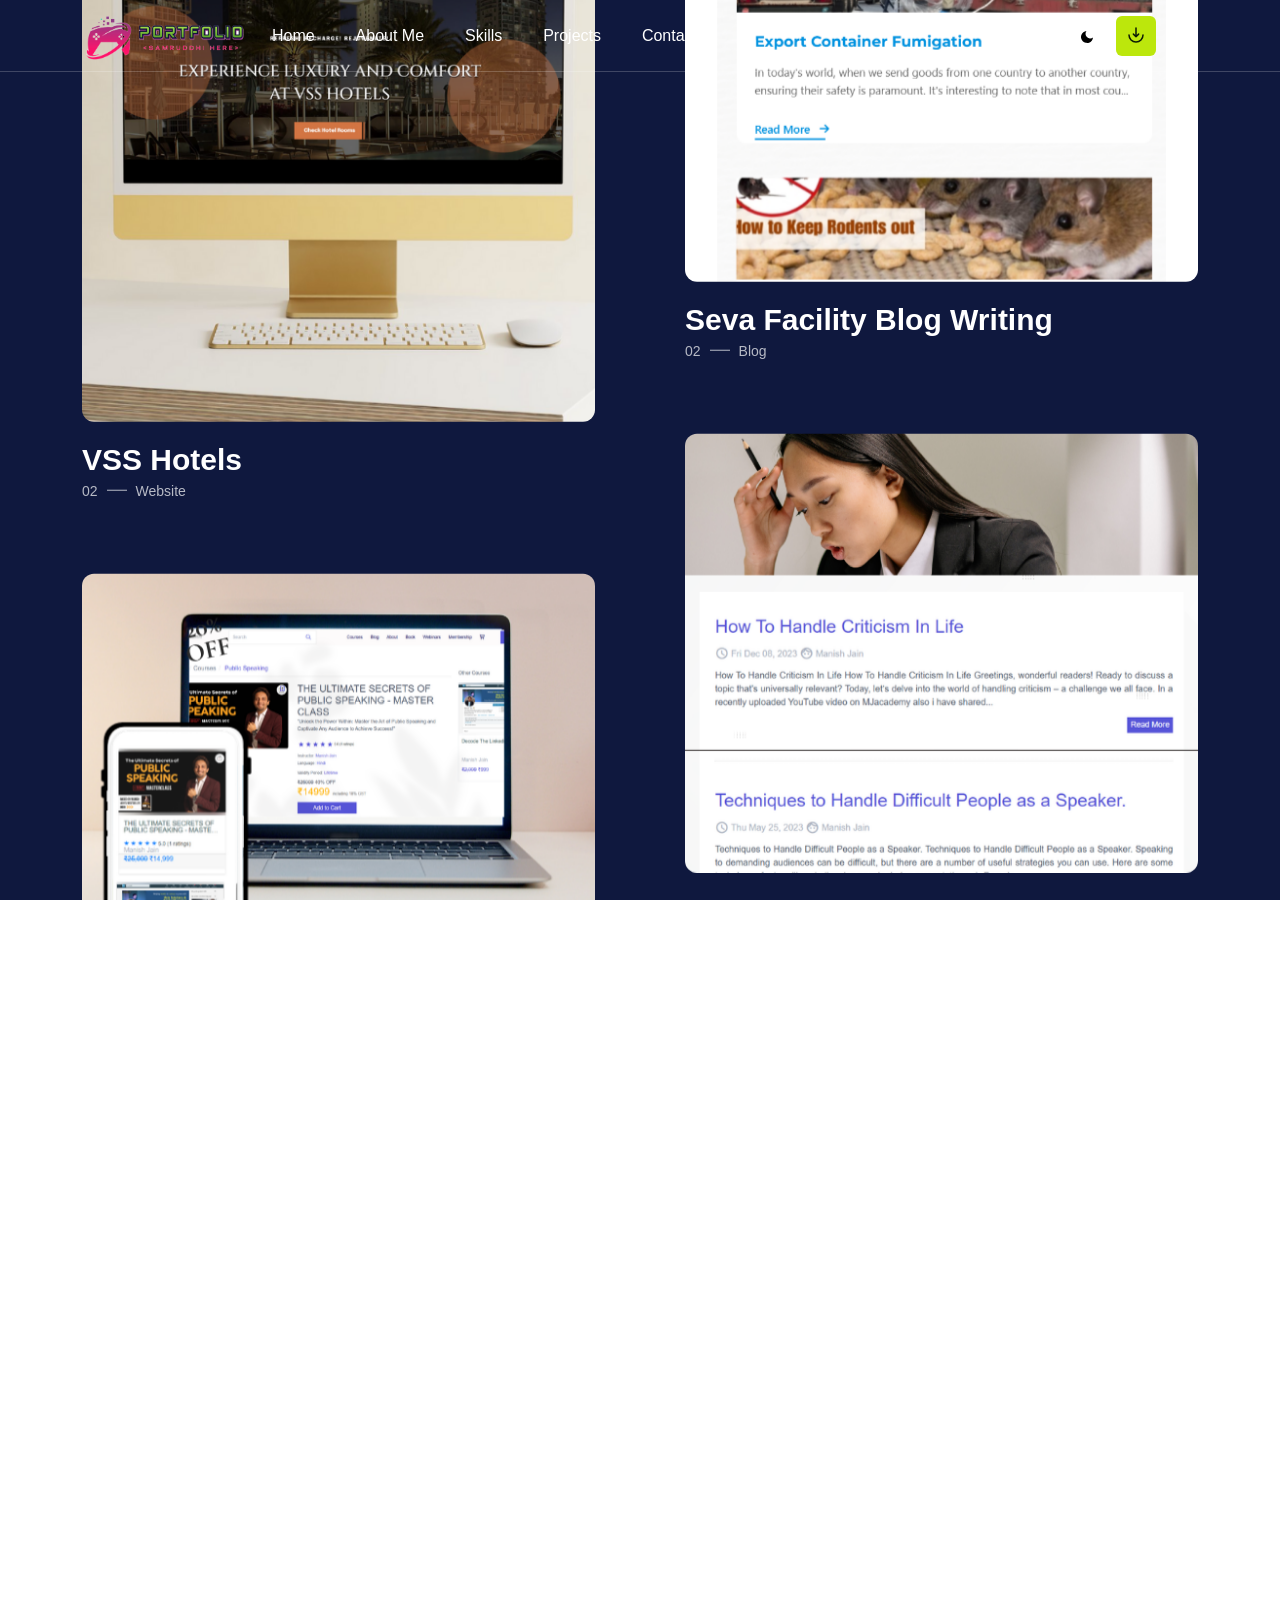
<file: all-project.html>
<!doctype html>
<html class="no-js" lang="zxx">


<head>
   <meta charset="utf-8">
   <meta http-equiv="x-ua-compatible" content="ie=edge">
   <title>Samruddhi!!!</title>
   <meta name="description" content="">
   <meta name="viewport" content="width=device-width, initial-scale=1">

   <!-- Place favicon.ico in the root directory -->
   <link rel="shortcut icon" type="image/x-icon" href="assets/img/logo/favicon.png">

   <!-- CSS here -->
   <link rel="stylesheet" href="assets/css/bootstrap.css">
   <link rel="stylesheet" href="assets/css/animate.css">
   <link rel="stylesheet" href="assets/css/custom-animation.css">
   <link rel="stylesheet" href="assets/css/swiper-bundle.css">
   <link rel="stylesheet" href="assets/css/slick.css">
   <link rel="stylesheet" href="assets/css/magnific-popup.css">
   <link rel="stylesheet" href="assets/css/font-awesome-pro.css">
   <link rel="stylesheet" href="assets/css/spacing.css">
   <link rel="stylesheet" href="assets/css/main.css">


</head>


<body id="body" class="tp-magic-cursor">
  

   <!-- pre loader area start -->
   <div id="loading">
      <div id="loading-center">
         <div id="loading-center-absolute">
            <!-- loading content here -->
            <div class="preloader__content text-center">
               <div class="preloader__top-text d-flex align-items-center justify-content-between">
                  <p class="preloader__loading text-start">Hello..!!!:))</p>
                  <h2 id="tp-loading-number" class="text-end">0</h2>
               </div>
               <div id="tp-loading-bar" class="preloader__bar">
                  <div id="tp-loading-line" class="preloader__bar-inner"></div>
               </div>
            </div>
         </div>
      </div>  
   </div>
   <!-- pre loader area end -->
   

   <!-- Begin magic cursor 
   ======================== -->
   <div id="magic-cursor">
      <div id="ball"></div>
   </div>
   <!-- End magic cursor -->


   <!-- back to top start -->
   <div class="back-to-top-wrapper">
      <button id="back_to_top" type="button" class="back-to-top-btn">
         <svg width="12" height="7" viewBox="0 0 12 7" fill="none" xmlns="http://www.w3.org/2000/svg">
            <path d="M11 6L6 1L1 6" stroke="currentColor" stroke-width="1.5" stroke-linecap="round"
               stroke-linejoin="round" />
         </svg>
      </button>
   </div>
   <!-- back to top end -->

   <!-- tp-offcanvus-area-end -->
   <div class="tp-offcanvas-area-2 tp-menu-2">
      <div class="tp-offcanvas-shape">
         <img class="tp-offcanvas-shape-2" src="assets/img/offcanvas/bg-shape-3.png" alt="">
      </div>
      <div class="tp-offcanvas-circle-1">
         <span></span>
      </div>
      <div class="tp-offcanvas-circle-2">
         <span></span>
      </div>
      <div class="tp-offcanvas-wrapper">
         <div class="tp-offcanvas-top-2 d-flex align-items-center justify-content-between">
            <div class="tp-offcanvas-logo-2">
               <a href="index.html">
                  <img class="logo-white" src="assets/img/logo/logo.png" alt="">
                  <img class="logo-black" src="assets/img/logo/logo.png" alt="">
               </a>
            </div>
            <div class="tp-offcanvas-close-2">
               <button class="tp-offcanvas-close-btn-2 tp-offcanvas-open-btn-2">
                  <svg width="37" height="38" viewBox="0 0 37 38" fill="none" xmlns="http://www.w3.org/2000/svg">
                     <path d="M9.19141 9.80762L27.5762 28.1924" stroke="currentColor" stroke-width="1.5"
                        stroke-linecap="round" stroke-linejoin="round" />
                     <path d="M9.19141 28.1924L27.5762 9.80761" stroke="currentColor" stroke-width="1.5"
                        stroke-linecap="round" stroke-linejoin="round" />
                  </svg>
               </button>
            </div>
         </div>
         <div class="tp-offcanvas-main-2">
            <div class="tp-offcanvas-content-2">
               <h3 class="tp-offcanvas-content-title-2">Hello There!</h3>
               
            </div>
            <div class="tp-main-menu-mobile d-lg-none">
               <nav></nav>
            </div>
        
          
            <div class="tp-offcanvas-social-2">
               <h3 class="tp-offcanvas-contact-title-2">Follow Us</h3>
               <ul>
                  <li>
                     <a href="https://www.instagram.com/sumo.plays?igsh=bWVtaDlibjIxMDlk" target="_blank">
                        <svg width="16" height="16" viewBox="0 0 16 16" fill="none" xmlns="http://www.w3.org/2000/svg">
                           <path
                              d="M11.25 1.5H4.75C2.95507 1.5 1.5 2.95507 1.5 4.75V11.25C1.5 13.0449 2.95507 14.5 4.75 14.5H11.25C13.0449 14.5 14.5 13.0449 14.5 11.25V4.75C14.5 2.95507 13.0449 1.5 11.25 1.5Z"
                              stroke="currentColor" stroke-width="1.5" stroke-linecap="round" stroke-linejoin="round" />
                           <path
                              d="M10.6016 7.5907C10.6818 8.13166 10.5894 8.68414 10.3375 9.16955C10.0856 9.65497 9.68711 10.0486 9.19862 10.2945C8.71014 10.5404 8.15656 10.6259 7.61663 10.5391C7.0767 10.4522 6.57791 10.1972 6.19121 9.81055C5.80451 9.42385 5.54959 8.92506 5.46271 8.38513C5.37583 7.8452 5.46141 7.29163 5.70728 6.80314C5.95315 6.31465 6.34679 5.91613 6.83221 5.66425C7.31763 5.41238 7.87011 5.31998 8.41107 5.4002C8.96287 5.48202 9.47372 5.73915 9.86817 6.1336C10.2626 6.52804 10.5197 7.0389 10.6016 7.5907Z"
                              stroke="currentColor" stroke-width="1.5" stroke-linecap="round" stroke-linejoin="round" />
                           <path d="M11.5742 4.42578H11.5842" stroke="currentColor" stroke-width="1.5"
                              stroke-linecap="round" stroke-linejoin="round" />
                        </svg>
                     </a>
                  </li>
                
                  <li>
                     <a href="mailto:samuthosar2005@gmail.com" target="_blank">
                        <svg width="17" height="15" viewBox="0 0 17 15" fill="none" xmlns="http://www.w3.org/2000/svg">
                           <path d="M12.25 13.75H4.75C2.5 13.75 1 12.625 1 10V4.75C1 2.125 2.5 1 4.75 1L12.25 1C14.5 1 16 2.125 16 4.75V10C16 12.625 14.5 13.75 12.25 13.75Z" stroke="currentColor" stroke-width="1.5" stroke-miterlimit="10" stroke-linecap="round" stroke-linejoin="round"></path>
                           <path d="M12.25 5.12488L9.9025 6.99988C9.13 7.61488 7.8625 7.61488 7.09 6.99988L4.75 5.12488" stroke="currentColor" stroke-width="1.5" stroke-miterlimit="10" stroke-linecap="round" stroke-linejoin="round"></path>
                        </svg>
                     </a>
                  </li>
                  <li>
                     <a href="https://wa.me/917350068082" target="_blank">
                        <svg width="18" height="18" viewBox="0 0 32 32" fill="currentColor" xmlns="http://www.w3.org/2000/svg">
                           <path d="M16.001 3C9.373 3 4 8.373 4 15.001c0 2.646.865 5.086 2.33 7.06L5 29l7.146-1.86A11.94 11.94 0 0 0 16 27c6.627 0 12-5.373 12-11.999C28 8.373 22.628 3 16.001 3zm0 21.8c-2.21 0-4.27-.65-6.01-1.77l-.43-.26-4.24 1.1 1.13-4.13-.28-.43a9.76 9.76 0 0 1-1.5-5.31c0-5.42 4.41-9.83 9.83-9.83 5.42 0 9.83 4.41 9.83 9.83 0 5.42-4.41 9.83-9.83 9.83zm5.4-7.36c-.3-.15-1.77-.87-2.04-.97-.27-.1-.47-.15-.67.15-.2.3-.77.97-.94 1.17-.17.2-.35.22-.65.07-.3-.15-1.26-.46-2.4-1.47-.89-.79-1.49-1.76-1.67-2.06-.17-.3-.02-.46.13-.61.13-.13.3-.35.45-.52.15-.17.2-.3.3-.5.1-.2.05-.37-.02-.52-.07-.15-.67-1.62-.92-2.22-.24-.58-.49-.5-.67-.51h-.57c-.2 0-.52.07-.8.37-.27.3-1.05 1.02-1.05 2.48 0 1.46 1.07 2.88 1.22 3.08.15.2 2.1 3.2 5.08 4.48.71.31 1.27.5 1.7.64.71.22 1.36.19 1.87.11.57-.09 1.77-.72 2.02-1.42.25-.7.25-1.3.17-1.42-.07-.12-.27-.2-.57-.35z"/>
                        </svg>
                     </a>
                  </li>
               </ul>
            </div>
         </div>
      </div>
   </div>
   <!-- header area start -->
   
   <header>

      <div class="tp-header-area tp-header-mob-space tp-header-transparent p-relative">
         <span class="tp-header-border"></span>
         <div class="container container-large">
            <div class="tp-header-box p-relative">
               <div class="row align-items-center">
                  <div class="col-xl-2 col-lg-2 col-md-5 col-6">
                     <div class="logo">
                        <a class="logo-white" href="index.html">
                           <img data-width="100%" src="assets/img/logo/logo.png" alt="">
                        </a>
                        <a class="logo-black" href="index.html">
                           <img data-width="100%" src="assets/img/logo/logo.png" alt="">
                        </a>
                     </div>
                  </div>
                  <div class="col-xl-6 col-lg-7 d-none d-lg-block">
                     <div class="main-menu">
                        <nav class="tp-main-menu-content">
                           <ul>
                              <li class="has-dropdown p-static">
                                 <a href="index.html">Home</a>
                               
                              </li>
                              <li><a href="#about_me">About Me</a></li>
                              <li>
                                 <a href="#skills">Skills</a>
                               
                              </li>
                              <li><a href="all-project.html">Projects</a>
                                
                              </li>
                             
                           
                              <li><a href="tel:+917350068082">Contact</a></li>
                           </ul>
                        </nav>
                     </div>
                  </div>
                  <div class="col-xl-4 col-lg-3 col-md-7 col-6">
                     <div class="tp-header-right d-flex align-items-center justify-content-end">
                        <div class="tp-theme-toggle ">
                           <label class="tp-theme-toggle-main themepure-theme-toggle" for="this-s">
                              <span class=" tp-theme-toggle-light">
                                 <svg width="16" height="16" viewBox="0 0 16 16" fill="none"
                                    xmlns="http://www.w3.org/2000/svg">
                                    <path
                                       d="M8.0448 11.0454C9.70165 11.0454 11.0448 9.7023 11.0448 8.04544C11.0448 6.38859 9.70165 5.04544 8.0448 5.04544C6.38795 5.04544 5.0448 6.38859 5.0448 8.04544C5.0448 9.7023 6.38795 11.0454 8.0448 11.0454Z"
                                       fill="currentColor" />
                                    <path d="M8 1.5V2.68182" stroke="currentColor" stroke-width="1.5"
                                       stroke-linecap="round" stroke-linejoin="round" />
                                    <path d="M8 13.3182V14.5" stroke="currentColor" stroke-width="1.5"
                                       stroke-linecap="round" stroke-linejoin="round" />
                                    <path d="M3.40198 3.40277L4.24107 4.24186" stroke="currentColor" stroke-width="1.5"
                                       stroke-linecap="round" stroke-linejoin="round" />
                                    <path d="M11.7584 11.7581L12.5975 12.5972" stroke="currentColor" stroke-width="1.5"
                                       stroke-linecap="round" stroke-linejoin="round" />
                                    <path d="M1.5 8H2.68182" stroke="currentColor" stroke-width="1.5"
                                       stroke-linecap="round" stroke-linejoin="round" />
                                    <path d="M13.3174 8H14.4992" stroke="currentColor" stroke-width="1.5"
                                       stroke-linecap="round" stroke-linejoin="round" />
                                    <path d="M3.40198 12.5972L4.24107 11.7581" stroke="currentColor" stroke-width="1.5"
                                       stroke-linecap="round" stroke-linejoin="round" />
                                    <path d="M11.7584 4.24186L12.5975 3.40277" stroke="currentColor" stroke-width="1.5"
                                       stroke-linecap="round" stroke-linejoin="round" />
                                 </svg>
                              </span>
                              <input type="checkbox" class="themepure-theme-toggle-input" id="this-s">
                              <i class="tp-theme-toggle-slide"></i>
                              <span class="tp-theme-toggle-dark">
                                 <svg width="12" height="12" viewBox="0 0 12 12" fill="none"
                                    xmlns="http://www.w3.org/2000/svg">
                                    <path
                                       d="M12 6.54054C11.8949 7.67776 11.4681 8.76152 10.7696 9.66503C10.071 10.5685 9.12957 11.2544 8.05544 11.6424C6.9813 12.0304 5.81888 12.1044 4.70419 11.8559C3.5895 11.6073 2.56866 11.0465 1.7611 10.2389C0.953538 9.43135 0.39267 8.4105 0.144121 7.29581C-0.104428 6.18112 -0.0303768 5.0187 0.357609 3.94457C0.745595 2.87043 1.43147 1.929 2.33497 1.23045C3.23848 0.531888 4.32224 0.105093 5.45946 0C4.79365 0.900756 4.47327 2.01056 4.55656 3.12758C4.63986 4.24459 5.12132 5.2946 5.91336 6.08664C6.7054 6.87869 7.75541 7.36014 8.87242 7.44344C9.98944 7.52673 11.0992 7.20635 12 6.54054Z"
                                       fill="currentColor" />
                                 </svg>
                              </span>
                           </label>
                        </div>
                        <div class="tp-header-cv ml-10 d-none d-md-block">
                           <a class="tp-header-cv-btn" href="assets/img/cv/CV_Samruddhi_Devendra_Thosar.pdf" target="_blank">
                              <svg width="16" height="16" viewBox="0 0 16 16" fill="none"
                                 xmlns="http://www.w3.org/2000/svg">
                                 <path d="M1 8C1 11.866 4.13401 15 8 15C11.866 15 15 11.866 15 8" stroke="currentColor"
                                    stroke-width="1.5" stroke-linecap="round" />
                                 <path d="M8 1L8 9.75M8 9.75L10.625 7.125M8 9.75L5.375 7.125" stroke="currentColor"
                                    stroke-width="1.5" stroke-linecap="round" stroke-linejoin="round" />
                              </svg>
                           </a>
                        </div>
                        <div class="tp-header-hamburger ml-20">
                           <button class="tp-hamburger-btn tp-hamburger-btn-white tp-menu-bar tp-offcanvas-open-btn-2"
                              type="button">
                              <span></span>
                           </button>
                        </div>
                     </div>
                  </div>
               </div>
            </div>
         </div>
      </div>

   </header>
   <!-- header area end -->

   <!-- header area start -->
   <header>

      <div class="tp-header-area tp-header-mob-space tp-header-transparent p-relative tp-int-menu tp-header-sticky-cloned">
         <div class="container container-large">
            <div class="tp-header-box p-relative">
               <div class="row align-items-center">
                  <div class="col-xl-2 col-lg-2 col-md-5 col-6">
                     <div class="logo">
                        <a class="logo-white" href="index.html">
                           <img data-width="100%" src="assets/img/logo/logo.png" alt="">
                        </a>
                        <a class="logo-black" href="index.html">
                           <img data-width="100%" src="assets/img/logo/logo.png" alt="">
                        </a>
                     </div>
                  </div>
                  <div class="col-xl-6 col-lg-7 d-none d-lg-block">
                     <div class="main-menu">
                        <nav class="tp-main-menu-content">
                           <ul>
                              <li>
                                 <a href="index.html">Home</a>
                               
                              </li>
                              <li><a href="#about_me">About Me</a></li>
                              <li><a href="#projects">Projects</a>
                              
                              </li>
                              <li><a href="#skills">Skills</a>
                              
                              </li>
                              <li><a href="#projects">Projects</a>
                                
                              </li>
                             
                           
                              <li><a href="tel:+917350068082">Contact</a></li>
                           </ul>
                        </nav>
                     </div>
                  </div>
                  <div class="col-xl-4 col-lg-3 col-md-7 col-6">
                     <div class="tp-header-right d-flex align-items-center justify-content-end">
                        <div class="tp-theme-toggle ">
                           <label class="tp-theme-toggle-main themepure-theme-toggle" for="this-ss">
                              <span class=" tp-theme-toggle-light">
                                 <svg width="16" height="16" viewBox="0 0 16 16" fill="none"
                                    xmlns="http://www.w3.org/2000/svg">
                                    <path
                                       d="M8.0448 11.0454C9.70165 11.0454 11.0448 9.7023 11.0448 8.04544C11.0448 6.38859 9.70165 5.04544 8.0448 5.04544C6.38795 5.04544 5.0448 6.38859 5.0448 8.04544C5.0448 9.7023 6.38795 11.0454 8.0448 11.0454Z"
                                       fill="currentColor" />
                                    <path d="M8 1.5V2.68182" stroke="currentColor" stroke-width="1.5"
                                       stroke-linecap="round" stroke-linejoin="round" />
                                    <path d="M8 13.3182V14.5" stroke="currentColor" stroke-width="1.5"
                                       stroke-linecap="round" stroke-linejoin="round" />
                                    <path d="M3.40198 3.40277L4.24107 4.24186" stroke="currentColor" stroke-width="1.5"
                                       stroke-linecap="round" stroke-linejoin="round" />
                                    <path d="M11.7584 11.7581L12.5975 12.5972" stroke="currentColor" stroke-width="1.5"
                                       stroke-linecap="round" stroke-linejoin="round" />
                                    <path d="M1.5 8H2.68182" stroke="currentColor" stroke-width="1.5"
                                       stroke-linecap="round" stroke-linejoin="round" />
                                    <path d="M13.3174 8H14.4992" stroke="currentColor" stroke-width="1.5"
                                       stroke-linecap="round" stroke-linejoin="round" />
                                    <path d="M3.40198 12.5972L4.24107 11.7581" stroke="currentColor" stroke-width="1.5"
                                       stroke-linecap="round" stroke-linejoin="round" />
                                    <path d="M11.7584 4.24186L12.5975 3.40277" stroke="currentColor" stroke-width="1.5"
                                       stroke-linecap="round" stroke-linejoin="round" />
                                 </svg>
                              </span>
                              <input type="checkbox" class="themepure-theme-toggle-input" id="this-ss">
                              <i class="tp-theme-toggle-slide"></i>
                              <span class="tp-theme-toggle-dark">
                                 <svg width="12" height="12" viewBox="0 0 12 12" fill="none"
                                    xmlns="http://www.w3.org/2000/svg">
                                    <path
                                       d="M12 6.54054C11.8949 7.67776 11.4681 8.76152 10.7696 9.66503C10.071 10.5685 9.12957 11.2544 8.05544 11.6424C6.9813 12.0304 5.81888 12.1044 4.70419 11.8559C3.5895 11.6073 2.56866 11.0465 1.7611 10.2389C0.953538 9.43135 0.39267 8.4105 0.144121 7.29581C-0.104428 6.18112 -0.0303768 5.0187 0.357609 3.94457C0.745595 2.87043 1.43147 1.929 2.33497 1.23045C3.23848 0.531888 4.32224 0.105093 5.45946 0C4.79365 0.900756 4.47327 2.01056 4.55656 3.12758C4.63986 4.24459 5.12132 5.2946 5.91336 6.08664C6.7054 6.87869 7.75541 7.36014 8.87242 7.44344C9.98944 7.52673 11.0992 7.20635 12 6.54054Z"
                                       fill="currentColor" />
                                 </svg>
                              </span>
                           </label>
                        </div>
                        <div class="tp-header-cv ml-10 d-none d-md-block">
                           <a class="tp-header-cv-btn" href="assets/img/cv/CV_Samruddhi_Devendra_Thosar.pdf">
                              <svg width="16" height="16" viewBox="0 0 16 16" fill="none"
                                 xmlns="http://www.w3.org/2000/svg">
                                 <path d="M1 8C1 11.866 4.13401 15 8 15C11.866 15 15 11.866 15 8" stroke="currentColor"
                                    stroke-width="1.5" stroke-linecap="round" />
                                 <path d="M8 1L8 9.75M8 9.75L10.625 7.125M8 9.75L5.375 7.125" stroke="currentColor"
                                    stroke-width="1.5" stroke-linecap="round" stroke-linejoin="round" />
                              </svg>
                           </a>
                        </div>
                        <div class="tp-header-hamburger ml-20">
                           <button class="tp-hamburger-btn tp-hamburger-btn-white tp-menu-bar tp-offcanvas-open-btn-2"
                              type="button">
                              <span></span>
                           </button>
                        </div>
                     </div>
                  </div>
               </div>
            </div>
         </div>
      </div>

   </header>
   <!-- header area end -->

  <!-- Scroll Smoother -->

   <div id="smooth-wrapper" class="tp-page-wrapper theme-bg" data-background="assets/img/bg/distort-bg.png">
      <div id="smooth-content">

         <main>     

           
           
          
          
            <div class="porfolio-inner__thumb-wrapper tp-portfolio-effect portfolio-list-scroll-text-animation p-relative fix  black-bg-3 pt-80 pb-50" data-scrub="0.0001">
                <div class="portfolio-list-scroll-text pb-80 d-flex align-items-center" style="translate: none; rotate: none; scale: none; transform: translate3d(-29.3704%, 0px, 0px);">
                   <p>Latest Project</p>
                   <p>Latest Project</p>
                </div>
                <div class="container">
                   <div class="row grid gx-90" style="position: relative; height: 1996px;">
                      <div class="col-xl-6 grid-item" style="position: absolute; left: 0%; top: 0px;">
 
                         <div class="tp-portfolio-item-wrapper">
                            <!-- portfolio item -->
                            <div class="tp-portfolio-item mb-70">
                               <a href="https://www.vsshotels.com/" target="_blank">
                                  <div class="tp-portfolio-thumb img-1 w-img fix ">
 
                                     <div class="tp-portfolio-thumb-img include-bg d-none" data-background="assets/img/portfolio/portfolio-3.png" style="background-image: url(&quot;assets/img/portfolio/portfolio-3.png&quot;);"></div>
 
                                     <div class="tp-portfolio-thumb-img">
                                        <img data-speed="0.85" src="assets/img/portfolio/portfolio-3.png" alt="" data-lag="0" style="translate: none; rotate: none; scale: none; transform: translate(0px, -51.78px); will-change: transform;">
                                     </div>
                                  </div>
                                  <div class="tp-portfolio-content">
                                     <h3 class="tp-portfolio-title">VSS Hotels</h3>
                                     <div class="tp-portfolio-meta d-flex align-items-center">
                                        <span class="tp-portfolio-meta-count">02</span>
                                        <span class="tp-portfolio-meta-arrow">
                                           <svg width="42" height="13" viewBox="0 0 42 13" fill="none" xmlns="http://www.w3.org/2000/svg">
                                              <path d="M35.4889 1L41 6.33338L35.4889 11.6667" stroke="currentColor" stroke-width="1.5" stroke-linecap="round" stroke-linejoin="round"></path>
                                              <path d="M0.999998 6.33179H41" stroke="currentColor" stroke-width="1.5" stroke-linecap="round" stroke-linejoin="round"></path>
                                           </svg>
                                        </span>
                                        <div class="tp-portfolio-meta-hover">
                                           <span>Website</span>
                                           <span class="tp-portfolio-meta-link">View Project</span>
                                        </div>
                                     </div>
                                  </div>
                               </a>
                            </div>
 
                            <!-- portfolio item -->
                            <div class="tp-portfolio-item mb-70">
                               <a href="https://www.manishjain.win/courses/Public-Speaking---SPEAK-TO-WIN-62dc00280cf26afa9cd79f4d" target="_blank">
                                  <div class="tp-portfolio-thumb img-4 w-img fix">
                                     <div class="tp-portfolio-thumb-img include-bg d-none" data-background="assets/img/portfolio/Graphy.png" style="background-image: url(&quot;assets/img/portfolio/Graphy.png&quot;);"></div>
                                     <div class="tp-portfolio-thumb-img">
                                        <img data-speed="0.85" src="assets/img/portfolio/Graphy.png" alt="" data-lag="0" style="translate: none; rotate: none; scale: none; transform: translate(0px, -77.2941px); will-change: transform;">
                                     </div>
                                  </div>
                                  <div class="tp-portfolio-content">
                                     <h3 class="tp-portfolio-title">Graphy Platform</h3>
                                     <!-- meta -->
                                     <div class="tp-portfolio-meta d-flex align-items-center">
                                        <span class="tp-portfolio-meta-count">03</span>
                                        <span class="tp-portfolio-meta-arrow">
                                           <svg width="42" height="13" viewBox="0 0 42 13" fill="none" xmlns="http://www.w3.org/2000/svg">
                                              <path d="M35.4889 1L41 6.33338L35.4889 11.6667" stroke="currentColor" stroke-width="1.5" stroke-linecap="round" stroke-linejoin="round"></path>
                                              <path d="M0.999998 6.33179H41" stroke="currentColor" stroke-width="1.5" stroke-linecap="round" stroke-linejoin="round"></path>
                                           </svg>
                                        </span>
                                        <div class="tp-portfolio-meta-hover">
                                           <span>E-learning Website</span>
                                           <span class="tp-portfolio-meta-link">View Project</span>
                                        </div>
                                     </div>
                                  </div>
                               </a>
                            </div>
 
                            <!-- portfolio item -->
                            <div class="tp-portfolio-item mb-70">
                               <a href="https://www.instagram.com/_lov_waffle_hadapsar?igsh=MXJuYXl0bzNiaTZtbw==" target="_blank">
                                  <div class="tp-portfolio-thumb img-1 w-img fix ">
 
                                     <div class="tp-portfolio-thumb-img include-bg d-none" data-background="assets/img/portfolio/Banner And Shop Design.png"  style="background-image: url(&quot;assets/img/portfolio/Banner And Shop Design.png&quot;);"></div>
 
                                     <div class="tp-portfolio-thumb-img">
                                        <img data-speed="0.85" src="assets/img/portfolio/Banner And Shop Design.png" alt="" data-lag="0" style="translate: none; rotate: none; scale: none; transform: translate(0px, -95.1176px); will-change: transform;">
                                     </div>
                                  </div>
                                  <div class="tp-portfolio-content">
                                     <h3 class="tp-portfolio-title">Banner & Design</h3>
                                     <div class="tp-portfolio-meta d-flex align-items-center">
                                        <span class="tp-portfolio-meta-count">02</span>
                                        <span class="tp-portfolio-meta-arrow">
                                           <svg width="42" height="13" viewBox="0 0 42 13" fill="none" xmlns="http://www.w3.org/2000/svg">
                                              <path d="M35.4889 1L41 6.33338L35.4889 11.6667" stroke="currentColor" stroke-width="1.5" stroke-linecap="round" stroke-linejoin="round"></path>
                                              <path d="M0.999998 6.33179H41" stroke="currentColor" stroke-width="1.5" stroke-linecap="round" stroke-linejoin="round"></path>
                                           </svg>
                                        </span>
                                        <div class="tp-portfolio-meta-hover">
                                           <span>Branding</span>
                                           <span class="tp-portfolio-meta-link">View Project</span>
                                        </div>
                                     </div>
                                  </div>
                               </a>
                            </div>
 
  <!-- portfolio item extra -->
                            <div class="tp-portfolio-item mb-70">
                               <a href="https://www.toyorobotics.co/contact-us.html" target="_blank">
                                  <div class="tp-portfolio-thumb img-1 w-img fix ">
 
                                     <div class="tp-portfolio-thumb-img include-bg d-none" data-background="assets/img/portfolio/Toyo.png"  style="background-image: url(&quot;assets/img/portfolio/Toyo.png&quot;);"></div>
 
                                     <div class="tp-portfolio-thumb-img">
                                        <img data-speed="0.85" src="assets/img/portfolio/Toyo.png" alt="" data-lag="0" style="translate: none; rotate: none; scale: none; transform: translate(0px, -95.1176px); will-change: transform;">
                                     </div>
                                  </div>
                                  <div class="tp-portfolio-content">
                                     <h3 class="tp-portfolio-title">Only Location Feature</h3>
                                     <div class="tp-portfolio-meta d-flex align-items-center">
                                        <span class="tp-portfolio-meta-count">02</span>
                                        <span class="tp-portfolio-meta-arrow">
                                           <svg width="42" height="13" viewBox="0 0 42 13" fill="none" xmlns="http://www.w3.org/2000/svg">
                                              <path d="M35.4889 1L41 6.33338L35.4889 11.6667" stroke="currentColor" stroke-width="1.5" stroke-linecap="round" stroke-linejoin="round"></path>
                                              <path d="M0.999998 6.33179H41" stroke="currentColor" stroke-width="1.5" stroke-linecap="round" stroke-linejoin="round"></path>
                                           </svg>
                                        </span>
                                        <div class="tp-portfolio-meta-hover">
                                           <span>Website</span>
                                           <span class="tp-portfolio-meta-link">View Project</span>
                                        </div>
                                     </div>
                                  </div>
                               </a>
                            </div>
                              <!-- portfolio item trial -->
                            <div class="tp-portfolio-item mb-70">
                               <a href="https://www.instagram.com/_lov_waffle_hadapsar?igsh=MXJuYXl0bzNiaTZtbw==" target="_blank">
                                  <div class="tp-portfolio-thumb img-1 w-img fix ">
 
                                     <div class="tp-portfolio-thumb-img include-bg d-none" data-background="assets/img/portfolio/KP_transport.png"  style="background-image: url(&quot;assets/img/portfolio/KP_transport.png&quot;);"></div>
 
                                     <div class="tp-portfolio-thumb-img">
                                        <img data-speed="0.85" src="assets/img/portfolio/KP_transport.png" alt="" data-lag="0" style="translate: none; rotate: none; scale: none; transform: translate(0px, -95.1176px); will-change: transform;">
                                     </div>
                                  </div>
                                  <div class="tp-portfolio-content">
                                     <h3 class="tp-portfolio-title">Website</h3>
                                     <div class="tp-portfolio-meta d-flex align-items-center">
                                        <span class="tp-portfolio-meta-count">02</span>
                                        <span class="tp-portfolio-meta-arrow">
                                           <svg width="42" height="13" viewBox="0 0 42 13" fill="none" xmlns="http://www.w3.org/2000/svg">
                                              <path d="M35.4889 1L41 6.33338L35.4889 11.6667" stroke="currentColor" stroke-width="1.5" stroke-linecap="round" stroke-linejoin="round"></path>
                                              <path d="M0.999998 6.33179H41" stroke="currentColor" stroke-width="1.5" stroke-linecap="round" stroke-linejoin="round"></path>
                                           </svg>
                                        </span>
                                        <div class="tp-portfolio-meta-hover">
                                           <span>Transport Website</span>
                                           <span class="tp-portfolio-meta-link">View Project</span>
                                        </div>
                                     </div>
                                  </div>
                               </a>
                            </div>
                             
                         </div>
                      </div>
                      <div class="col-xl-6 grid-item" style="position: absolute; left: 50%; top: 0px;">
 
                         <div class="tp-portfolio-item-wrapper">
                            <!-- portfolio item -->
                            <div class="tp-portfolio-item mb-70">
                               <a href="https://sevafacility.com/rodent-infestation-prevention-tips.html" target="_blank">
                                  <div class="tp-portfolio-thumb img-4 w-img fix ">
 
                                     <div class="tp-portfolio-thumb-img include-bg d-none" data-background="assets/img/portfolio/Blog_writing_2.png" style="background-image: url(&quot;assets/img/portfolio/Blog_writing_2.png&quot;);"></div>
 
                                     <div class="tp-portfolio-thumb-img">
                                        <img data-speed="0.85" src="assets/img/portfolio/Blog_writing_2.png" alt="" data-lag="0" style="translate: none; rotate: none; scale: none; transform: translate(0px, -34.38px); will-change: transform;">
                                     </div>
                                  </div>
                                  <div class="tp-portfolio-content">
                                     <h3 class="tp-portfolio-title">Seva Facility Blog Writing</h3>
                                     <div class="tp-portfolio-meta d-flex align-items-center">
                                        <span class="tp-portfolio-meta-count">02</span>
                                        <span class="tp-portfolio-meta-arrow">
                                           <svg width="42" height="13" viewBox="0 0 42 13" fill="none" xmlns="http://www.w3.org/2000/svg">
                                              <path d="M35.4889 1L41 6.33338L35.4889 11.6667" stroke="currentColor" stroke-width="1.5" stroke-linecap="round" stroke-linejoin="round"></path>
                                              <path d="M0.999998 6.33179H41" stroke="currentColor" stroke-width="1.5" stroke-linecap="round" stroke-linejoin="round"></path>
                                           </svg>
                                        </span>
                                        <div class="tp-portfolio-meta-hover">
                                           <span>Blog</span>
                                           <span class="tp-portfolio-meta-link">View Project</span>
                                        </div>
                                     </div>
                                  </div>
                               </a>
                            </div>
 
                            <!-- portfolio item -->
                            <div class="tp-portfolio-item mb-70">
                               <a href="https://www.manishjain.win/blog" target="_blank">
                                  <div class="tp-portfolio-thumb img-1 w-img fix">
                                     <div class="tp-portfolio-thumb-img include-bg d-none" data-background="assets/img/portfolio/Blog_writing.png" style="background-image: url(&quot;assets/img/portfolio/Blog_writing.png&quot;);"></div>
                                     <div class="tp-portfolio-thumb-img">
                                        <img data-speed="0.85" src="assets/img/portfolio/Blog_writing.png" alt="" data-lag="0" style="translate: none; rotate: none; scale: none; transform: translate(0px, -96.8824px); will-change: transform;">
                                     </div>
                                  </div>
                                  <div class="tp-portfolio-content">
                                     <h3 class="tp-portfolio-title">General Blog Writing</h3>
                                     <!-- meta -->
                                     <div class="tp-portfolio-meta d-flex align-items-center">
                                        <span class="tp-portfolio-meta-count">03</span>
                                        <span class="tp-portfolio-meta-arrow">
                                           <svg width="42" height="13" viewBox="0 0 42 13" fill="none" xmlns="http://www.w3.org/2000/svg">
                                              <path d="M35.4889 1L41 6.33338L35.4889 11.6667" stroke="currentColor" stroke-width="1.5" stroke-linecap="round" stroke-linejoin="round"></path>
                                              <path d="M0.999998 6.33179H41" stroke="currentColor" stroke-width="1.5" stroke-linecap="round" stroke-linejoin="round"></path>
                                           </svg>
                                        </span>
                                        <div class="tp-portfolio-meta-hover">
                                           <span>Blog</span>
                                           <span class="tp-portfolio-meta-link">View Project</span>
                                        </div>
                                     </div>
                                  </div>
                               </a>
                            </div>
 
                            <!-- portfolio item -->
                            <div class="tp-portfolio-item mb-70">
                               <a href="https://sanjeevaniayurveda.co.in/overcoming-sleep-issues-ayurvedic-way.html" target="_blank">
                                  <div class="tp-portfolio-thumb img-4 w-img fix ">
 
                                     <div class="tp-portfolio-thumb-img include-bg d-none" data-background="assets/img/portfolio/portfolio-2.jpg" style="background-image: url(&quot;assets/img/portfolio/portfolio-2.jpg&quot;);"></div>
 
                                     <div class="tp-portfolio-thumb-img">
                                        <img data-speed="0.85" src="assets/img/portfolio/blog_comment.png" alt="" data-lag="0" style="translate: none; rotate: none; scale: none; transform: translate(0px, -96px); will-change: transform;">
                                     </div>
                                  </div>
                                  <div class="tp-portfolio-content">
                                     <h3 class="tp-portfolio-title">Ayurveda Blog Writing</h3>
                                     <div class="tp-portfolio-meta d-flex align-items-center">
                                        <span class="tp-portfolio-meta-count">02</span>
                                        <span class="tp-portfolio-meta-arrow">
                                           <svg width="42" height="13" viewBox="0 0 42 13" fill="none" xmlns="http://www.w3.org/2000/svg">
                                              <path d="M35.4889 1L41 6.33338L35.4889 11.6667" stroke="currentColor" stroke-width="1.5" stroke-linecap="round" stroke-linejoin="round"></path>
                                              <path d="M0.999998 6.33179H41" stroke="currentColor" stroke-width="1.5" stroke-linecap="round" stroke-linejoin="round"></path>
                                           </svg>
                                        </span>
                                        <div class="tp-portfolio-meta-hover">
                                           <span>Blog</span>
                                           <span class="tp-portfolio-meta-link">View Project</span>
                                        </div>
                                     </div>
                                  </div>
                               </a>
                            </div>
 <!-- Portfolio item trial -->
                                 <div class="tp-portfolio-item mb-70">
                               <a href="https://www.instagram.com/reel/C3TKr4fSmIy/?igsh=OW1xYXZ4ZzZkZDhj" target="_blank">
                                  <div class="tp-portfolio-thumb img-4 w-img fix ">
 
                                     <div class="tp-portfolio-thumb-img include-bg d-none" data-background="assets/img/portfolio/video_editing.png" style="background-image: url(&quot;assets/img/portfolio/video_editing.png&quot;);"></div>
 
                                     <div class="tp-portfolio-thumb-img">
                                        <img data-speed="0.85" src="assets/img/portfolio/video_editing.png" alt="" data-lag="0" style="translate: none; rotate: none; scale: none; transform: translate(0px, -34.38px); will-change: transform;">
                                     </div>
                                  </div>
                                  <div class="tp-portfolio-content">
                                     <h3 class="tp-portfolio-title">Video Editing</h3>
                                     <div class="tp-portfolio-meta d-flex align-items-center">
                                        <span class="tp-portfolio-meta-count">02</span>
                                        <span class="tp-portfolio-meta-arrow">
                                           <svg width="42" height="13" viewBox="0 0 42 13" fill="none" xmlns="http://www.w3.org/2000/svg">
                                              <path d="M35.4889 1L41 6.33338L35.4889 11.6667" stroke="currentColor" stroke-width="1.5" stroke-linecap="round" stroke-linejoin="round"></path>
                                              <path d="M0.999998 6.33179H41" stroke="currentColor" stroke-width="1.5" stroke-linecap="round" stroke-linejoin="round"></path>
                                           </svg>
                                        </span>
                                        <div class="tp-portfolio-meta-hover">
                                           <span>Editing</span>
                                           <span class="tp-portfolio-meta-link">View Project</span>
                                        </div>
                                     </div>
                                  </div>
                               </a>
                            </div>
                            <!-- Portfolio Item Extra -->
                             <div class="tp-portfolio-item mb-70">
                               <a href="https://www.shivengineeringsolutions.com/index.html" target="_blank">
                                  <div class="tp-portfolio-thumb img-4 w-img fix ">
 
                                     <div class="tp-portfolio-thumb-img include-bg d-none" data-background="assets/img/portfolio/SES.png" style="background-image: url(&quot;assets/img/portfolio/SES.png&quot;);"></div>
 
                                     <div class="tp-portfolio-thumb-img">
                                        <img data-speed="0.85" src="assets/img/portfolio/SES.png" alt="" data-lag="0" style="translate: none; rotate: none; scale: none; transform: translate(0px, -34.38px); will-change: transform;">
                                     </div>
                                  </div>
                                  <div class="tp-portfolio-content">
                                     <h3 class="tp-portfolio-title">Industrial Website</h3>
                                     <div class="tp-portfolio-meta d-flex align-items-center">
                                        <span class="tp-portfolio-meta-count">02</span>
                                        <span class="tp-portfolio-meta-arrow">
                                           <svg width="42" height="13" viewBox="0 0 42 13" fill="none" xmlns="http://www.w3.org/2000/svg">
                                              <path d="M35.4889 1L41 6.33338L35.4889 11.6667" stroke="currentColor" stroke-width="1.5" stroke-linecap="round" stroke-linejoin="round"></path>
                                              <path d="M0.999998 6.33179H41" stroke="currentColor" stroke-width="1.5" stroke-linecap="round" stroke-linejoin="round"></path>
                                           </svg>
                                        </span>
                                        <div class="tp-portfolio-meta-hover">
                                           <span>Website</span>
                                           <span class="tp-portfolio-meta-link">View Project</span>
                                        </div>
                                     </div>
                                  </div>
                               </a>
                            </div>
                         </div>
                      </div>
                 
                   </div>
                </div>
             </div>


        

    
         </main>

      </div>
   </div>


   <!-- JS here -->
   <script src="assets/js/vendor/jquery.js"></script>
   <script src="assets/js/bootstrap-bundle.js"></script>
   <script src="assets/js/three.js"></script>
   <script src="assets/js/gsap.js"></script>
   <script src="assets/js/gsap-scroll-smoother.js"></script>
   <script src="assets/js/gsap-scroll-trigger.js"></script>
   <script src="assets/js/gsap-scroll-to-plugin.js"></script>
   <script src="assets/js/gsap-split-text.js"></script>
   <script src="assets/js/webgl.js"></script>

   <script src="assets/js/swiper-bundle.js"></script>
   <script src="assets/js/slick.js"></script>
   <script src="assets/js/wow.js"></script>
   <script src="assets/js/pagepiling.js"></script>
   <script src="assets/js/headroom.min.js"></script>
   <script src="assets/js/magnific-popup.js"></script>
   <script src="assets/js/nice-select.js"></script>
   <script src="assets/js/purecounter.js"></script>
   <script src="assets/js/hammer.js"></script>
   <script src="assets/js/matter.js"></script>
   <script src="assets/js/throwable.js"></script>
   <script src="assets/js/isotope-pkgd.js"></script>
   <script src="assets/js/imagesloaded-pkgd.js"></script>
   <script src="assets/js/ajax-form.js"></script>

   <script src="assets/js/theme-settings.js"></script>
   <script src="assets/js/animated-headline.js"></script>
   <script src="assets/js/main.js"></script>
   <script src="assets/js/tp-cursor.js"></script>
    <script>

document.addEventListener("DOMContentLoaded", function () {

  document.querySelectorAll('.tp-offcanvas-area-2 a[href^="#"]').forEach(link => {
    link.addEventListener('click', function (e) {
      e.preventDefault();

      const target = document.querySelector(this.getAttribute('href'));

      if (target) {
        target.scrollIntoView({ behavior: 'smooth' });
      }

      // close sidebar (very important)
      document.querySelector('.tp-offcanvas-area-2').classList.remove('opened');
      document.body.classList.remove('offcanvas-opened'); // <-- add this also
    });
  });

});

   </script>

</body>


</html>
</file>
<file: assets/css/custom-animation.css>
.animated {
	-webkit-animation-duration: 1s;
	animation-duration: 1s;
	-webkit-animation-fill-mode: both;
	animation-fill-mode: both;
  }

@-webkit-keyframes jump {
	0% {
		-webkit-transform: translate3d(0, 0, 0);
		transform: translate3d(0, 0, 0)
	}

	40% {
		-webkit-transform: translate3d(0, 50%, 0);
		transform: translate3d(0, 50%, 0)
	}

	100% {
		-webkit-transform: translate3d(0, 0, 0);
		transform: translate3d(0, 0, 0)
	}
}

@keyframes jump {
	0% {
		-webkit-transform: translate3d(0, 0, 0);
		transform: translate3d(0, 0, 0)
	}

	40% {
		-webkit-transform: translate3d(0, 50%, 0);
		transform: translate3d(0, 50%, 0)
	}

	100% {
		-webkit-transform: translate3d(0, 0, 0);
		transform: translate3d(0, 0, 0)
	}
}

@-webkit-keyframes jumpTwo {
	0% {
		-webkit-transform: translate3d(0, 0, 0);
		transform: translate3d(0, 0, 0)
	}

	40% {
		-webkit-transform: translate3d(0, 20px, 0);
		transform: translate3d(0, 20px, 0)
	}

	100% {
		-webkit-transform: translate3d(0, 0, 0);
		transform: translate3d(0, 0, 0)
	}
}

@keyframes jumpTwo {
	0% {
		-webkit-transform: translate3d(0, 0, 0);
		transform: translate3d(0, 0, 0)
	}

	40% {
		-webkit-transform: translate3d(0, 20px, 0);
		transform: translate3d(0, 40px, 0)
	}

	100% {
		-webkit-transform: translate3d(0, 0, 0);
		transform: translate3d(0, 0, 0)
	}
}

@-webkit-keyframes jumpThree {
	0% {
		-webkit-transform: translate3d(0, 0, 0);
		transform: translate3d(0, 0, 0)
	}

	40% {
		-webkit-transform: translate3d(0, -20px, 0);
		transform: translate3d(0, -20px, 0)
	}

	100% {
		-webkit-transform: translate3d(0, 0, 0);
		transform: translate3d(0, 0, 0)
	}
}

@keyframes jumpThree {
	0% {
		-webkit-transform: translate3d(0, 0, 0);
		transform: translate3d(0, 0, 0)
	}

	40% {
		-webkit-transform: translate3d(0, -20px, 0);
		transform: translate3d(0, -20px, 0)
	}

	100% {
		-webkit-transform: translate3d(0, 0, 0);
		transform: translate3d(0, 0, 0)
	}
}

@-webkit-keyframes jumpFour {
	0% {
		-webkit-transform: translate3d(0, 0, 0);
		transform: translate3d(0, 0, 0)
	}

	50% {
		-webkit-transform: translate3d(0, -10px, 0);
		transform: translate3d(0, -10px, 0)
	}

	100% {
		-webkit-transform: translate3d(0, 0, 0);
		transform: translate3d(0, 0, 0)
	}
}

@keyframes jumpFour {
	0% {
		-webkit-transform: translate3d(0, 0, 0);
		transform: translate3d(0, 0, 0)
	}

	50% {
		-webkit-transform: translate3d(0, -10px, 0);
		transform: translate3d(0, -10px, 0)
	}

	100% {
		-webkit-transform: translate3d(0, 0, 0);
		transform: translate3d(0, 0, 0)
	}
}

@-webkit-keyframes jumpFive {
	0% {
		-webkit-transform: translate3d(0, 0, 0);
		transform: translate3d(0, 0, 0)
	}

	50% {
		-webkit-transform: translate3d(0, 10px, 0);
		transform: translate3d(0, 10px, 0)
	}

	100% {
		-webkit-transform: translate3d(0, 0, 0);
		transform: translate3d(0, 0, 0)
	}
}

@keyframes jumpFive {
	0% {
		-webkit-transform: translate3d(0, 0, 0);
		transform: translate3d(0, 0, 0)
	}

	50% {
		-webkit-transform: translate3d(0, 10px, 0);
		transform: translate3d(0, 10px, 0)
	}

	100% {
		-webkit-transform: translate3d(0, 0, 0);
		transform: translate3d(0, 0, 0)
	}
}

@-webkit-keyframes prXOne {
	0% {
		-webkit-transform: translateX(0);
		transform: translateX(0)
	}

	50% {
		-webkit-transform: translateX(-15px);
		transform: translateX(-15px)
	}

	100% {
		-webkit-transform: translateX(0);
		transform: translateX(0)
	}
}

@keyframes prXOne {
	0% {
		-webkit-transform: translateX(0);
		transform: translateX(0)
	}

	50% {
		-webkit-transform: translateX(-15px);
		transform: translateX(-15px)
	}

	100% {
		-webkit-transform: translateX(0);
		transform: translateX(0)
	}
}

@-webkit-keyframes prXTwo {
	0% {
		-webkit-transform: translateX(0);
		transform: translateX(0)
	}

	50% {
		-webkit-transform: translateX(15px);
		transform: translateX(15px)
	}

	100% {
		-webkit-transform: translateX(0);
		transform: translateX(0)
	}
}

@keyframes prXTwo {
	0% {
		-webkit-transform: translateX(0);
		transform: translateX(0)
	}

	50% {
		-webkit-transform: translateX(15px);
		transform: translateX(15px)
	}

	100% {
		-webkit-transform: translateX(0);
		transform: translateX(0)
	}
}

@-webkit-keyframes rotated {
	0% {
		-webkit-transform: rotate(0);
		transform: rotate(0)
	}

	100% {
		-webkit-transform: rotate(360deg);
		transform: rotate(360deg)
	}
}

@keyframes rotated {
	0% {
		-webkit-transform: rotate(0);
		transform: rotate(0)
	}

	100% {
		-webkit-transform: rotate(360deg);
		transform: rotate(360deg)
	}
}

@-webkit-keyframes rotatedTwo {
	0% {
		-webkit-transform: rotate(0);
		transform: rotate(0)
	}

	100% {
		-webkit-transform: rotate(-360deg);
		transform: rotate(-360deg)
	}
}

@keyframes rotatedTwo {
	0% {
		-webkit-transform: rotate(0);
		transform: rotate(0)
	}

	100% {
		-webkit-transform: rotate(-360deg);
		transform: rotate(-360deg)
	}
}

@-webkit-keyframes rotatedHalf {
	0% {
		-webkit-transform: rotate(0);
		transform: rotate(0)
	}

	50% {
		-webkit-transform: rotate(90deg);
		transform: rotate(90deg)
	}

	100% {
		-webkit-transform: rotate(0);
		transform: rotate(0)
	}
}

@keyframes rotatedHalf {
	0% {
		-webkit-transform: rotate(0);
		transform: rotate(0)
	}

	50% {
		-webkit-transform: rotate(90deg);
		transform: rotate(90deg)
	}

	100% {
		-webkit-transform: rotate(0);
		transform: rotate(0)
	}
}

@-webkit-keyframes rotatedHalfTwo {
	0% {
		-webkit-transform: rotate(-90deg);
		transform: rotate(-90deg)
	}

	100% {
		-webkit-transform: rotate(90deg);
		transform: rotate(90deg)
	}
}

@keyframes rotatedHalfTwo {
	0% {
		-webkit-transform: rotate(-90deg);
		transform: rotate(-90deg)
	}

	100% {
		-webkit-transform: rotate(90deg);
		transform: rotate(90deg)
	}
}

@-webkit-keyframes scale-upOne {
	0% {
		-webkit-transform: scale(1);
		transform: scale(1)
	}

	50% {
		-webkit-transform: scale(.85);
		transform: scale(.85)
	}

	100% {
		-webkit-transform: scale(1);
		transform: scale(1)
	}
}

@keyframes scale-upOne {
	0% {
		-webkit-transform: scale(1);
		transform: scale(1)
	}

	50% {
		-webkit-transform: scale(.85);
		transform: scale(.85)
	}

	100% {
		-webkit-transform: scale(1);
		transform: scale(1)
	}
}

@-webkit-keyframes scale-right {
	0% {
		-webkit-transform: translateX(0);
		transform: translateX(0)
	}

	50% {
		-webkit-transform: translateX(20%);
		transform: translateX(20%)
	}

	100% {
		-webkit-transform: translateX(0);
		transform: translateX(0)
	}
}


@keyframes tpfadeInDown {
	0% {
	  opacity: 0;
	  -webkit-transform: translateX(-20px);
	  transform: translateX(-20px);
	}
  
	100% {
	  opacity: 1;
	  -webkit-transform: translateX(0);
	  transform: translateX(0);
	}
}  

@keyframes scale-right {
	0% {
		-webkit-transform: translateX(0);
		transform: translateX(0)
	}

	50% {
		-webkit-transform: translateX(20%);
		transform: translateX(20%)
	}

	100% {
		-webkit-transform: translateX(0);
		transform: translateX(0)
	}
}

@-webkit-keyframes fade-in {
	0% {
		opacity: .2
	}

	40% {
		opacity: 1
	}

	100% {
		opacity: .2
	}
}

@keyframes fade-in {
	0% {
		opacity: .2
	}

	40% {
		opacity: 1
	}

	100% {
		opacity: .2
	}
}

@keyframes hvr-ripple-out {
	0% {
		top: -5px;
		right: -5px;
		bottom: -5px;
		left: -5px
	}

	50% {
		top: -15px;
		right: -15px;
		bottom: -15px;
		left: -15px;
		opacity: .8
	}

	100% {
		top: -5px;
		right: -5px;
		bottom: -5px;
		left: -5px;
		opacity: 1
	}
}

@keyframes hvr-ripple-out-two {
	0% {
		top: 0;
		right: 0;
		bottom: 0;
		left: 0
	}

	100% {
		top: -30px;
		right: -30px;
		bottom: -30px;
		left: -30px;
		opacity: 0
	}
}

@-webkit-keyframes scale-up-one {
	0% {
		-webkit-transform: scale(1);
		transform: scale(1)
	}

	40% {
		-webkit-transform: scale(.5);
		transform: scale(.5)
	}

	100% {
		-webkit-transform: scale(1);
		transform: scale(1)
	}
}

@keyframes scale-up-one {
	0% {
		-webkit-transform: scale(1);
		transform: scale(1)
	}

	40% {
		-webkit-transform: scale(.5);
		transform: scale(.5)
	}

	100% {
		-webkit-transform: scale(1);
		transform: scale(1)
	}
}

@-webkit-keyframes scale-up-two {
	0% {
		-webkit-transform: scale(.5);
		transform: scale(.5)
	}

	40% {
		-webkit-transform: scale(.8);
		transform: scale(.8)
	}

	100% {
		-webkit-transform: scale(.5);
		transform: scale(.5)
	}
}

@keyframes scale-up-two {
	0% {
		-webkit-transform: scale(.5);
		transform: scale(.5)
	}

	40% {
		-webkit-transform: scale(.8);
		transform: scale(.8)
	}

	100% {
		-webkit-transform: scale(.5);
		transform: scale(.5)
	}
}

@-webkit-keyframes scale-up-three {
	0% {
		-webkit-transform: scale(1);
		transform: scale(1)
	}

	40% {
		-webkit-transform: scale(2);
		transform: scale(2)
	}

	100% {
		-webkit-transform: scale(1);
		transform: scale(1)
	}
}

@keyframes scale-up-three {
	0% {
		-webkit-transform: scale(1);
		transform: scale(1)
	}

	40% {
		-webkit-transform: scale(2);
		transform: scale(2)
	}

	100% {
		-webkit-transform: scale(1);
		transform: scale(1)
	}
}

@-webkit-keyframes jump5p {
	0% {
		-webkit-transform: translate3d(0, 0, 0);
		transform: translate3d(0, 0, 0)
	}

	40% {
		-webkit-transform: translate3d(0, 5px, 0);
		transform: translate3d(0, 5px, 0)
	}

	100% {
		-webkit-transform: translate3d(0, 0, 0);
		transform: translate3d(0, 0, 0)
	}
}

@keyframes jump5p {
	0% {
		-webkit-transform: translate3d(0, 0, 0);
		transform: translate3d(0, 0, 0)
	}

	40% {
		-webkit-transform: translate3d(0, 5px, 0);
		transform: translate3d(0, 5px, 0)
	}

	100% {
		-webkit-transform: translate3d(0, 0, 0);
		transform: translate3d(0, 0, 0)
	}
}

@-webkit-keyframes jump5pRsv {
	0% {
		-webkit-transform: translate3d(0, 0, 0);
		transform: translate3d(0, 0, 0)
	}

	40% {
		-webkit-transform: translate3d(0, -5px, 0);
		transform: translate3d(0, -5px, 0)
	}

	100% {
		-webkit-transform: translate3d(0, 0, 0);
		transform: translate3d(0, 0, 0)
	}
}

@keyframes jump5pRsv {
	0% {
		-webkit-transform: translate3d(0, 0, 0);
		transform: translate3d(0, 0, 0)
	}

	40% {
		-webkit-transform: translate3d(0, -5px, 0);
		transform: translate3d(0, -5px, 0)
	}

	100% {
		-webkit-transform: translate3d(0, 0, 0);
		transform: translate3d(0, 0, 0)
	}
}

@keyframes moveclouds {
	0% {
		margin-left: 200px
	}

	100% {
		margin-left: -200px
	}
}

@-webkit-keyframes moveclouds {
	0% {
		margin-left: 200px
	}

	100% {
		margin-left: -200px
	}
}

@keyframes moveclouds2 {
	0% {
		margin-right: 200px
	}

	100% {
		margin-right: -200px
	}
}

@-webkit-keyframes moveclouds2 {
	0% {
		margin-right: 200px
	}

	100% {
		margin-right: -200px
	}
}

@keyframes moveUp {
	0% {
		transform: translateY(0)
	}

	100% {
		transform: translateY(-70%)
	}
}

@-webkit-keyframes moveUp {
	0% {
		transform: translateY(0)
	}

	100% {
		transform: translateY(-70%)
	}
}
  @keyframes tpfadeUp {
	0% {
		opacity: 0;
		-webkit-transform: translateY(60px);
		transform: translateY(60px);
	  }
	
	  100% {
		opacity: 1;
		-webkit-transform: translateY(0);
		transform: translateY(0);
	  }
  }
  
  .tpfadeUp {
	-webkit-animation-name: tpfadeUp;
	animation-name: tpfadeUp;
  }

  @-webkit-keyframes tpfadeLeft {
	0% {
	  opacity: 0;
	  -webkit-transform: translateX(-60px);
	  transform: translateX(-60px);
	}
  
	100% {
	  opacity: 1;
	  -webkit-transform: translateX(0);
	  transform: translateX(0);
	}
  }
  
  @keyframes tpfadeLeft {
	0% {
	  opacity: 0;
	  -webkit-transform: translateX(-60px);
	  -ms-transform: translateX(-60px);
	  transform: translateX(-60px);
	}
  
	100% {
	  opacity: 1;
	  -webkit-transform: translateX(0);
	  -ms-transform: translateX(0);
	  transform: translateX(0);
	}
  }
  
  .tpfadeLeft {
	-webkit-animation-name: tpfadeLeft;
	animation-name: tpfadeLeft;
  }

  @-webkit-keyframes tpfadeRight {
	0% {
	  opacity: 0;
	  -webkit-transform: translateX(30px);
	  transform: translateX(30px);
	}
  
	100% {
	  opacity: 1;
	  -webkit-transform: translateX(0);
	  transform: translateX(0);
	}
  }
  
  @keyframes tpfadeRight {
	0% {
	  opacity: 0;
	  -webkit-transform: translateX(30px);
	  -ms-transform: translateX(30px);
	  transform: translateX(30px);
	}
  
	100% {
	  opacity: 1;
	  -webkit-transform: translateX(0);
	  -ms-transform: translateX(0);
	  transform: translateX(0);
	}
  }
  
  .tpfadeRight {
	-webkit-animation-name: tpfadeRight;
	animation-name: tpfadeRight;
  }


  @-webkit-keyframes fadeInRight {
	0% {
	  opacity: 0;
	  -webkit-transform: translateX(30px);
	  transform: translateX(30px);
	}
  
	100% {
	  opacity: 1;
	  -webkit-transform: translateX(0);
	  transform: translateX(0);
	}
  }
  
  @keyframes fadeInRight {
	0% {
	  opacity: 0;
	  -webkit-transform: translateX(30px);
	  -ms-transform: translateX(30px);
	  transform: translateX(30px);
	}
  
	100% {
	  opacity: 1;
	  -webkit-transform: translateX(0);
	  -ms-transform: translateX(0);
	  transform: translateX(0);
	}
  }
  
  .fadeInRight {
	-webkit-animation-name: fadeInRight;
	animation-name: fadeInRight;
  }



  
  @-webkit-keyframes tpfadeIn {
	0% {
	  opacity: 0;
	}
  
	100% {
	  opacity: 1;
	}
  }
  
  @keyframes tpfadeIn {
	0% {
	  opacity: 0;
	}
  
	100% {
	  opacity: 1;
	}
  }
  
  .tpfadeIn {
	-webkit-animation-name: tpfadeIn;
	animation-name: tpfadeIn;
  }


  @keyframes movingleftright1 {
    0% {
        -webkit-transform: translateX(0) translateY(0);
        transform: translateX(0) translateY(0);
    }

    40% {
        -webkit-transform: translateX(50px) translateY(-100px);
        transform: translateX(50px) translateY(-100px);
    }

    75% {
        -webkit-transform: translateX(-400px);
        transform: translateX(-400px);
    }

    100% {
        -webkit-transform: translateY(0) translateX(0);
        transform: translateY(0) translateX(0);
    }
}


@-webkit-keyframes pulse {
	0% {
	  -webkit-box-shadow: 0 0 0 0 rgba(255,255,255, 0.4);
	}
	70% {
		-webkit-box-shadow: 0 0 0 45px rgba(255,255,255, 0);
	}
	100% {
		-webkit-box-shadow: 0 0 0 0 rgba(255,255,255, 0);
	}
}

@keyframes pulse {
	0% {
		-moz-box-shadow: 0 0 0 0 rgba(255,255,255, 0.4);
		box-shadow: 0 0 0 0 rgba(255,255,255, 0.4);
	}
	70% {
		-moz-box-shadow: 0 0 0 45px rgba(255,255,255, 0);
		box-shadow: 0 0 0 45px rgba(255,255,255, 0);
	}
	100% {
		-moz-box-shadow: 0 0 0 0 rgba(255,255,255, 0);
		box-shadow: 0 0 0 0 rgba(255,255,255, 0);
	}
}

@keyframes animationglob {
	0% {
	  -webkit-transform: rotate(0deg);
	  transform: rotate(0deg);
	}
	100% {
	  -webkit-transform: rotate(360deg);
	  transform: rotate(360deg);
	}
}

@keyframes tpupdown {
	0% {
	  -webkit-transform: translateY(0);
	  -moz-transform: translateY(0);
	  -ms-transform: translateY(0);
	  -o-transform: translateY(0);
	  transform: translateY(0);
	}
	100% {
	  -webkit-transform: translateY(-20px);
	  -moz-transform: translateY(-20px);
	  -ms-transform: translateY(-20px);
	  -o-transform: translateY(-20px);
	  transform: translateY(-20px);
	}
}

  @keyframes tptranslateY2{
	0% {
    -webkit-transform: translateY(0px);
    -moz-transform: translateY(0px);
    -ms-transform: translateY(0px);
    -o-transform: translateY(0px);
    transform: translateY(0px);
  }
  100% {
    -webkit-transform: translateY(-40px);
    -moz-transform: translateY(-40px);
    -ms-transform: translateY(-40px);
    -o-transform: translateY(-40px);
    transform: translateY(-40px);
  }
}

@keyframes tptranslateX2{
	0% {
    -webkit-transform: translateX(0px);
    -moz-transform: translateX(0px);
    -ms-transform: translateX(0px);
    -o-transform: translateX(0px);
    transform: translateX(0px);
  }
  100% {
    -webkit-transform: translateX(40px);
    -moz-transform: translateX(40px);
    -ms-transform: translateX(40px);
    -o-transform: translateX(40px);
    transform: translateX(40px);
  }
}

@keyframes section-animation {
	0% {
	  width: 0;
	}
	15% {
	  width: 100%;
	}
	85% {
	  opacity: 1;
	}
	90% {
	  width: 100%;
	  opacity: 0;
	}
	to {
	  width: 0;
	  opacity: 0;
	}
}
</file>
<file: assets/css/spacing.css>
.mt-5{margin-top:5px !important}.mt-10{margin-top:10px}.mt-15{margin-top:15px}.mt-20{margin-top:20px}.mt-25{margin-top:25px}.mt-30{margin-top:30px}.mt-35{margin-top:35px}.mt-40{margin-top:40px}.mt-45{margin-top:45px}.mt-50{margin-top:50px}.mt-55{margin-top:55px}.mt-60{margin-top:60px}.mt-65{margin-top:65px}.mt-70{margin-top:70px}.mt-75{margin-top:75px}.mt-80{margin-top:80px}.mt-85{margin-top:85px}.mt-90{margin-top:90px}.mt-95{margin-top:95px}.mt-100{margin-top:100px}.mt-105{margin-top:105px}.mt-110{margin-top:110px}.mt-115{margin-top:115px}.mt-120{margin-top:120px}.mt-125{margin-top:125px}.mt-130{margin-top:130px}.mt-135{margin-top:135px}.mt-140{margin-top:140px}.mt-145{margin-top:145px}.mt-150{margin-top:150px}.mt-155{margin-top:155px}.mt-160{margin-top:160px}.mt-165{margin-top:165px}.mt-170{margin-top:170px}.mt-175{margin-top:175px}.mt-180{margin-top:180px}.mt-185{margin-top:185px}.mt-190{margin-top:190px}.mt-195{margin-top:195px}.mt-200{margin-top:200px}.mb-5{margin-bottom:5px !important}.mb-10{margin-bottom:10px}.mb-15{margin-bottom:15px}.mb-20{margin-bottom:20px}.mb-25{margin-bottom:25px}.mb-30{margin-bottom:30px}.mb-35{margin-bottom:35px}.mb-40{margin-bottom:40px}.mb-45{margin-bottom:45px}.mb-50{margin-bottom:50px}.mb-55{margin-bottom:55px}.mb-60{margin-bottom:60px}.mb-65{margin-bottom:65px}.mb-70{margin-bottom:70px}.mb-75{margin-bottom:75px}.mb-80{margin-bottom:80px}.mb-85{margin-bottom:85px}.mb-90{margin-bottom:90px}.mb-95{margin-bottom:95px}.mb-100{margin-bottom:100px}.mb-105{margin-bottom:105px}.mb-110{margin-bottom:110px}.mb-115{margin-bottom:115px}.mb-120{margin-bottom:120px}.mb-125{margin-bottom:125px}.mb-130{margin-bottom:130px}.mb-135{margin-bottom:135px}.mb-140{margin-bottom:140px}.mb-145{margin-bottom:145px}.mb-150{margin-bottom:150px}.mb-155{margin-bottom:155px}.mb-160{margin-bottom:160px}.mb-165{margin-bottom:165px}.mb-170{margin-bottom:170px}.mb-175{margin-bottom:175px}.mb-180{margin-bottom:180px}.mb-185{margin-bottom:185px}.mb-190{margin-bottom:190px}.mb-195{margin-bottom:195px}.mb-200{margin-bottom:200px}.ml-5{margin-left:5px}.ml-10{margin-left:10px}.ml-15{margin-left:15px}.ml-20{margin-left:20px}.ml-25{margin-left:25px}.ml-30{margin-left:30px}.ml-35{margin-left:35px}.ml-40{margin-left:40px}.ml-45{margin-left:45px}.ml-50{margin-left:50px}.ml-55{margin-left:55px}.ml-60{margin-left:60px}.ml-65{margin-left:65px}.ml-70{margin-left:70px}.ml-75{margin-left:75px}.ml-80{margin-left:80px}.ml-85{margin-left:85px}.ml-90{margin-left:90px}.ml-95{margin-left:95px}.ml-100{margin-left:100px}.ml-105{margin-left:105px}.ml-110{margin-left:110px}.ml-115{margin-left:115px}.ml-120{margin-left:120px}.ml-125{margin-left:125px}.ml-130{margin-left:130px}.ml-135{margin-left:135px}.ml-140{margin-left:140px}.ml-145{margin-left:145px}.ml-150{margin-left:150px}.ml-155{margin-left:155px}.ml-160{margin-left:160px}.ml-165{margin-left:165px}.ml-170{margin-left:170px}.ml-175{margin-left:175px}.ml-180{margin-left:180px}.ml-185{margin-left:185px}.ml-190{margin-left:190px}.ml-195{margin-left:195px}.ml-200{margin-left:200px}.mr-5{margin-right:5px}.mr-10{margin-right:10px}.mr-15{margin-right:15px}.mr-20{margin-right:20px}.mr-25{margin-right:25px}.mr-30{margin-right:30px}.mr-35{margin-right:35px}.mr-40{margin-right:40px}.mr-45{margin-right:45px}.mr-50{margin-right:50px}.mr-55{margin-right:55px}.mr-60{margin-right:60px}.mr-65{margin-right:65px}.mr-70{margin-right:70px}.mr-75{margin-right:75px}.mr-80{margin-right:80px}.mr-85{margin-right:85px}.mr-90{margin-right:90px}.mr-95{margin-right:95px}.mr-100{margin-right:100px}.mr-105{margin-right:105px}.mr-110{margin-right:110px}.mr-115{margin-right:115px}.mr-120{margin-right:120px}.mr-125{margin-right:125px}.mr-130{margin-right:130px}.mr-135{margin-right:135px}.mr-140{margin-right:140px}.mr-145{margin-right:145px}.mr-150{margin-right:150px}.mr-155{margin-right:155px}.mr-160{margin-right:160px}.mr-165{margin-right:165px}.mr-170{margin-right:170px}.mr-175{margin-right:175px}.mr-180{margin-right:180px}.mr-185{margin-right:185px}.mr-190{margin-right:190px}.mr-195{margin-right:195px}.mr-200{margin-right:200px}.pt-5{padding-top:5px !important}.pt-10{padding-top:10px}.pt-15{padding-top:15px}.pt-20{padding-top:20px}.pt-25{padding-top:25px}.pt-30{padding-top:30px}.pt-35{padding-top:35px}.pt-40{padding-top:40px}.pt-45{padding-top:45px}.pt-50{padding-top:50px}.pt-55{padding-top:55px}.pt-60{padding-top:60px}.pt-65{padding-top:65px}.pt-70{padding-top:70px}.pt-75{padding-top:75px}.pt-80{padding-top:80px}.pt-85{padding-top:85px}.pt-90{padding-top:90px}.pt-95{padding-top:95px}.pt-100{padding-top:100px}.pt-105{padding-top:105px}.pt-110{padding-top:110px}.pt-115{padding-top:115px}.pt-120{padding-top:120px}.pt-125{padding-top:125px}.pt-130{padding-top:130px}.pt-135{padding-top:135px}.pt-140{padding-top:140px}.pt-145{padding-top:145px}.pt-150{padding-top:150px}.pt-155{padding-top:155px}.pt-160{padding-top:160px}.pt-165{padding-top:165px}.pt-170{padding-top:170px}.pt-175{padding-top:175px}.pt-180{padding-top:180px}.pt-185{padding-top:185px}.pt-190{padding-top:190px}.pt-195{padding-top:195px}.pt-200{padding-top:200px}.pb-5{padding-bottom:5px !important}.pb-10{padding-bottom:10px}.pb-15{padding-bottom:15px}.pb-20{padding-bottom:20px}.pb-25{padding-bottom:25px}.pb-30{padding-bottom:30px}.pb-35{padding-bottom:35px}.pb-40{padding-bottom:40px}.pb-45{padding-bottom:45px}.pb-50{padding-bottom:50px}.pb-55{padding-bottom:55px}.pb-60{padding-bottom:60px}.pb-65{padding-bottom:65px}.pb-70{padding-bottom:70px}.pb-75{padding-bottom:75px}.pb-80{padding-bottom:80px}.pb-85{padding-bottom:85px}.pb-90{padding-bottom:90px}.pb-95{padding-bottom:95px}.pb-100{padding-bottom:100px}.pb-105{padding-bottom:105px}.pb-110{padding-bottom:110px}.pb-115{padding-bottom:115px}.pb-120{padding-bottom:120px}.pb-125{padding-bottom:125px}.pb-130{padding-bottom:130px}.pb-135{padding-bottom:135px}.pb-140{padding-bottom:140px}.pb-145{padding-bottom:145px}.pb-150{padding-bottom:150px}.pb-155{padding-bottom:155px}.pb-160{padding-bottom:160px}.pb-165{padding-bottom:165px}.pb-170{padding-bottom:170px}.pb-175{padding-bottom:175px}.pb-180{padding-bottom:180px}.pb-185{padding-bottom:185px}.pb-190{padding-bottom:190px}.pb-195{padding-bottom:195px}.pb-200{padding-bottom:200px}.pl-5{padding-left:5px}.pl-10{padding-left:10px}.pl-15{padding-left:15px}.pl-20{padding-left:20px}.pl-25{padding-left:25px}.pl-30{padding-left:30px}.pl-35{padding-left:35px}.pl-40{padding-left:40px}.pl-45{padding-left:45px}.pl-50{padding-left:50px}.pl-55{padding-left:55px}.pl-60{padding-left:60px}.pl-65{padding-left:65px}.pl-70{padding-left:70px}.pl-75{padding-left:75px}.pl-80{padding-left:80px}.pl-85{padding-left:85px}.pl-90{padding-left:90px}.pl-95{padding-left:95px}.pl-100{padding-left:100px}.pl-105{padding-left:105px}.pl-110{padding-left:110px}.pl-115{padding-left:115px}.pl-120{padding-left:120px}.pl-125{padding-left:125px}.pl-130{padding-left:130px}.pl-135{padding-left:135px}.pl-140{padding-left:140px}.pl-145{padding-left:145px}.pl-150{padding-left:150px}.pl-155{padding-left:155px}.pl-160{padding-left:160px}.pl-165{padding-left:165px}.pl-170{padding-left:170px}.pl-175{padding-left:175px}.pl-180{padding-left:180px}.pl-185{padding-left:185px}.pl-190{padding-left:190px}.pl-195{padding-left:195px}.pl-200{padding-left:200px}.pr-5{padding-right:5px}.pr-10{padding-right:10px}.pr-15{padding-right:15px}.pr-20{padding-right:20px}.pr-25{padding-right:25px}.pr-30{padding-right:30px}.pr-35{padding-right:35px}.pr-40{padding-right:40px}.pr-45{padding-right:45px}.pr-50{padding-right:50px}.pr-55{padding-right:55px}.pr-60{padding-right:60px}.pr-65{padding-right:65px}.pr-70{padding-right:70px}.pr-75{padding-right:75px}.pr-80{padding-right:80px}.pr-85{padding-right:85px}.pr-90{padding-right:90px}.pr-95{padding-right:95px}.pr-100{padding-right:100px}.pr-105{padding-right:105px}.pr-110{padding-right:110px}.pr-115{padding-right:115px}.pr-120{padding-right:120px}.pr-125{padding-right:125px}.pr-130{padding-right:130px}.pr-135{padding-right:135px}.pr-140{padding-right:140px}.pr-145{padding-right:145px}.pr-150{padding-right:150px}.pr-155{padding-right:155px}.pr-160{padding-right:160px}.pr-165{padding-right:165px}.pr-170{padding-right:170px}.pr-175{padding-right:175px}.pr-180{padding-right:180px}.pr-185{padding-right:185px}.pr-190{padding-right:190px}.pr-195{padding-right:195px}.pr-200{padding-right:200px}
</file>
